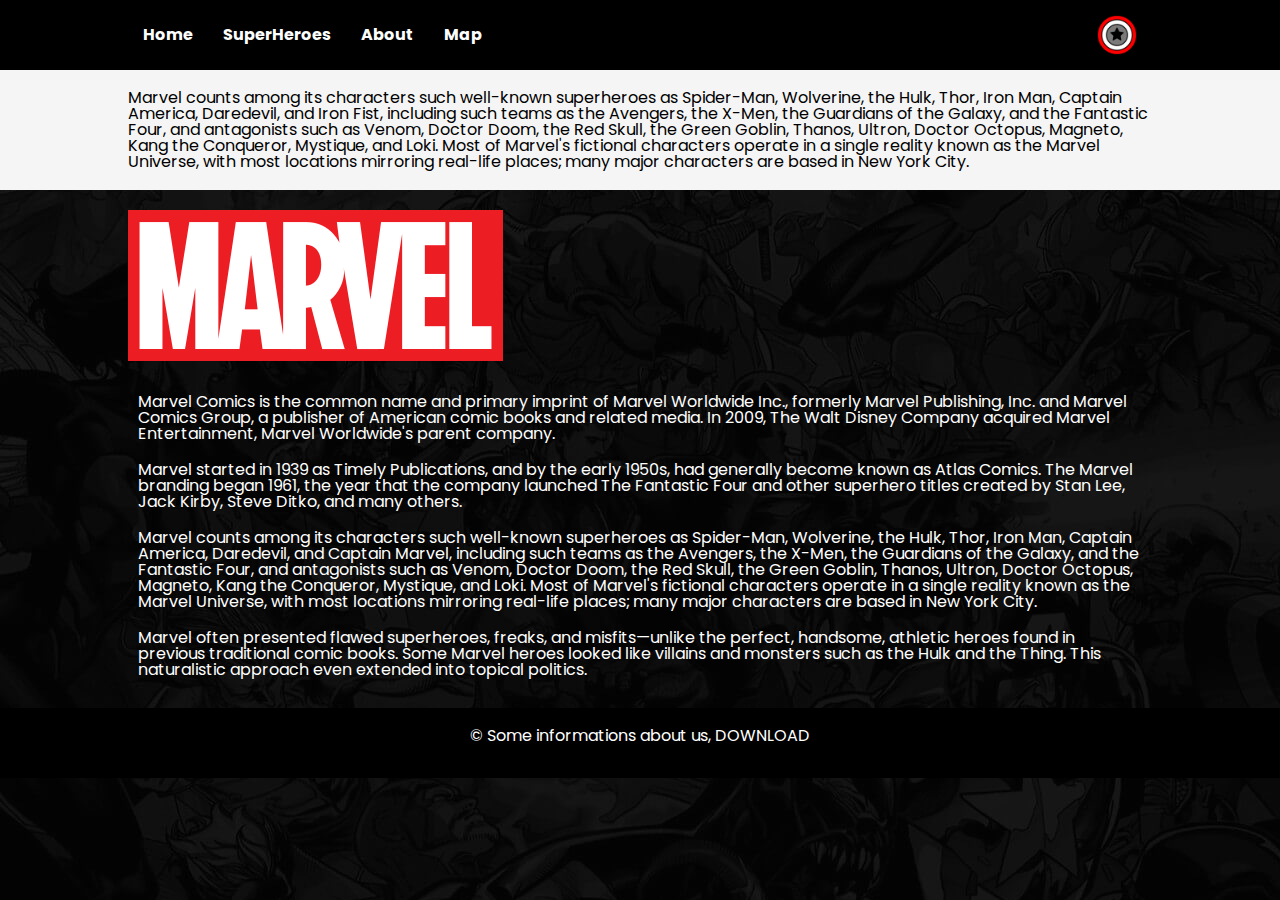
<file: index.html>
<!DOCTYPE html>
<html lang="en">
  <head>
    <meta charset="utf-8">
    <title>Marvel Heroes</title>
    <link rel="shortcut icon" type="image/x-icon" href="source/images/favicon.png">
    <meta name="viewport" content="width=device-width, initial-scale=1">
    <link href="https://fonts.googleapis.com/css?family=Poppins:400,700" rel="stylesheet">
    <link rel="stylesheet" href="source/css/menu.css" type="text/css">
    <link rel="stylesheet" href="source/css/main.css" type="text/css">
  </head>
  <body>
    <header>
      <nav id="nav_wrap">
        <ul>
          <li class="home"><a href="#">Home</a></li>
          <li>
            <a href="#">SuperHeroes</a>
            <ul>
              <li><a href="source/html/spiderman.html">Spiderman</a></li>
              <li><a href="source/html/hulk.html">Hulk</a></li>
              <li><a href="source/html/captain_america.html">Captain America</a></li>
              <li><a href="source/html/black_cat.html">Black cat</a></li>
              <li><a href="source/html/wolverine.html">Wolverine</a></li>
              <li><a href="source/html/daredevil.html">Daredevil</a></li>
              <li><a href="source/html/ironman.html">Ironman</a></li>
            </ul>
          </li>
          <li><a href="source/html/about.html">About</a></li>
          <li><a href="source/html/site_map.html">Map</a></li>
        </ul>
        <a href="#" class="logo"><img src="source/images/logo.png" width="40" alt="Logo"></a>
      </nav>
    </header>
    <section>
      <p>
        Marvel counts among its characters such well-known superheroes as Spider-Man,
         Wolverine, the Hulk, Thor, Iron Man, Captain America, Daredevil, and Iron Fist,
          including such teams as the Avengers, the X-Men, the Guardians of the Galaxy,
           and the Fantastic Four, and antagonists such as Venom, Doctor Doom, the Red Skull,
           the Green Goblin, Thanos, Ultron, Doctor Octopus, Magneto, Kang the Conqueror, Mystique,
            and Loki. Most of Marvel's fictional characters operate in a single reality known as
             the Marvel Universe, with most locations mirroring real-life places; many major
              characters are based in New York City.
      </p>
    </section>
    <main id="frontmain">
      <img src="source/images/marvelogo.png" alt="Marvel logo" id="frontimage">
      <p>Marvel Comics is the common name and primary imprint of Marvel Worldwide
        Inc., formerly Marvel Publishing, Inc. and Marvel Comics Group, a publisher
        of American comic books and related media. In 2009, The Walt Disney
        Company acquired Marvel Entertainment, Marvel Worldwide's parent company.</p>
        <p>
        Marvel started in 1939 as Timely Publications, and by the early 1950s,
        had generally become known as Atlas Comics. The Marvel branding began 1961,
        the year that the company launched The Fantastic Four and other superhero titles created
        by Stan Lee, Jack Kirby, Steve Ditko, and many others.</p>

        <p>Marvel counts among its characters such well-known superheroes
          as Spider-Man, Wolverine, the Hulk, Thor, Iron Man, Captain America,
          Daredevil, and Captain Marvel, including such teams as the Avengers,
          the X-Men, the Guardians of the Galaxy, and the Fantastic Four, and
          antagonists such as Venom, Doctor Doom, the Red Skull, the Green Goblin,
           Thanos, Ultron, Doctor Octopus, Magneto, Kang the Conqueror, Mystique,
           and Loki. Most of Marvel's fictional characters operate in a single
           reality known as the Marvel Universe, with most locations mirroring
            real-life places; many major characters are based in New York City.</p>
        <p>
          Marvel often presented flawed superheroes, freaks, and misfits—unlike the
          perfect, handsome, athletic heroes found in previous traditional comic books.
           Some Marvel heroes looked like villains and monsters such as the Hulk and
           the Thing. This naturalistic approach even extended into topical politics.
        </p>

    </main>

    <footer>
      <p> &copy; Some informations about us, <a href="source/html/marvel_source.zip" download="marvel_source">DOWNLOAD</a></p>
    </footer>

  </body>
</html>
</file>
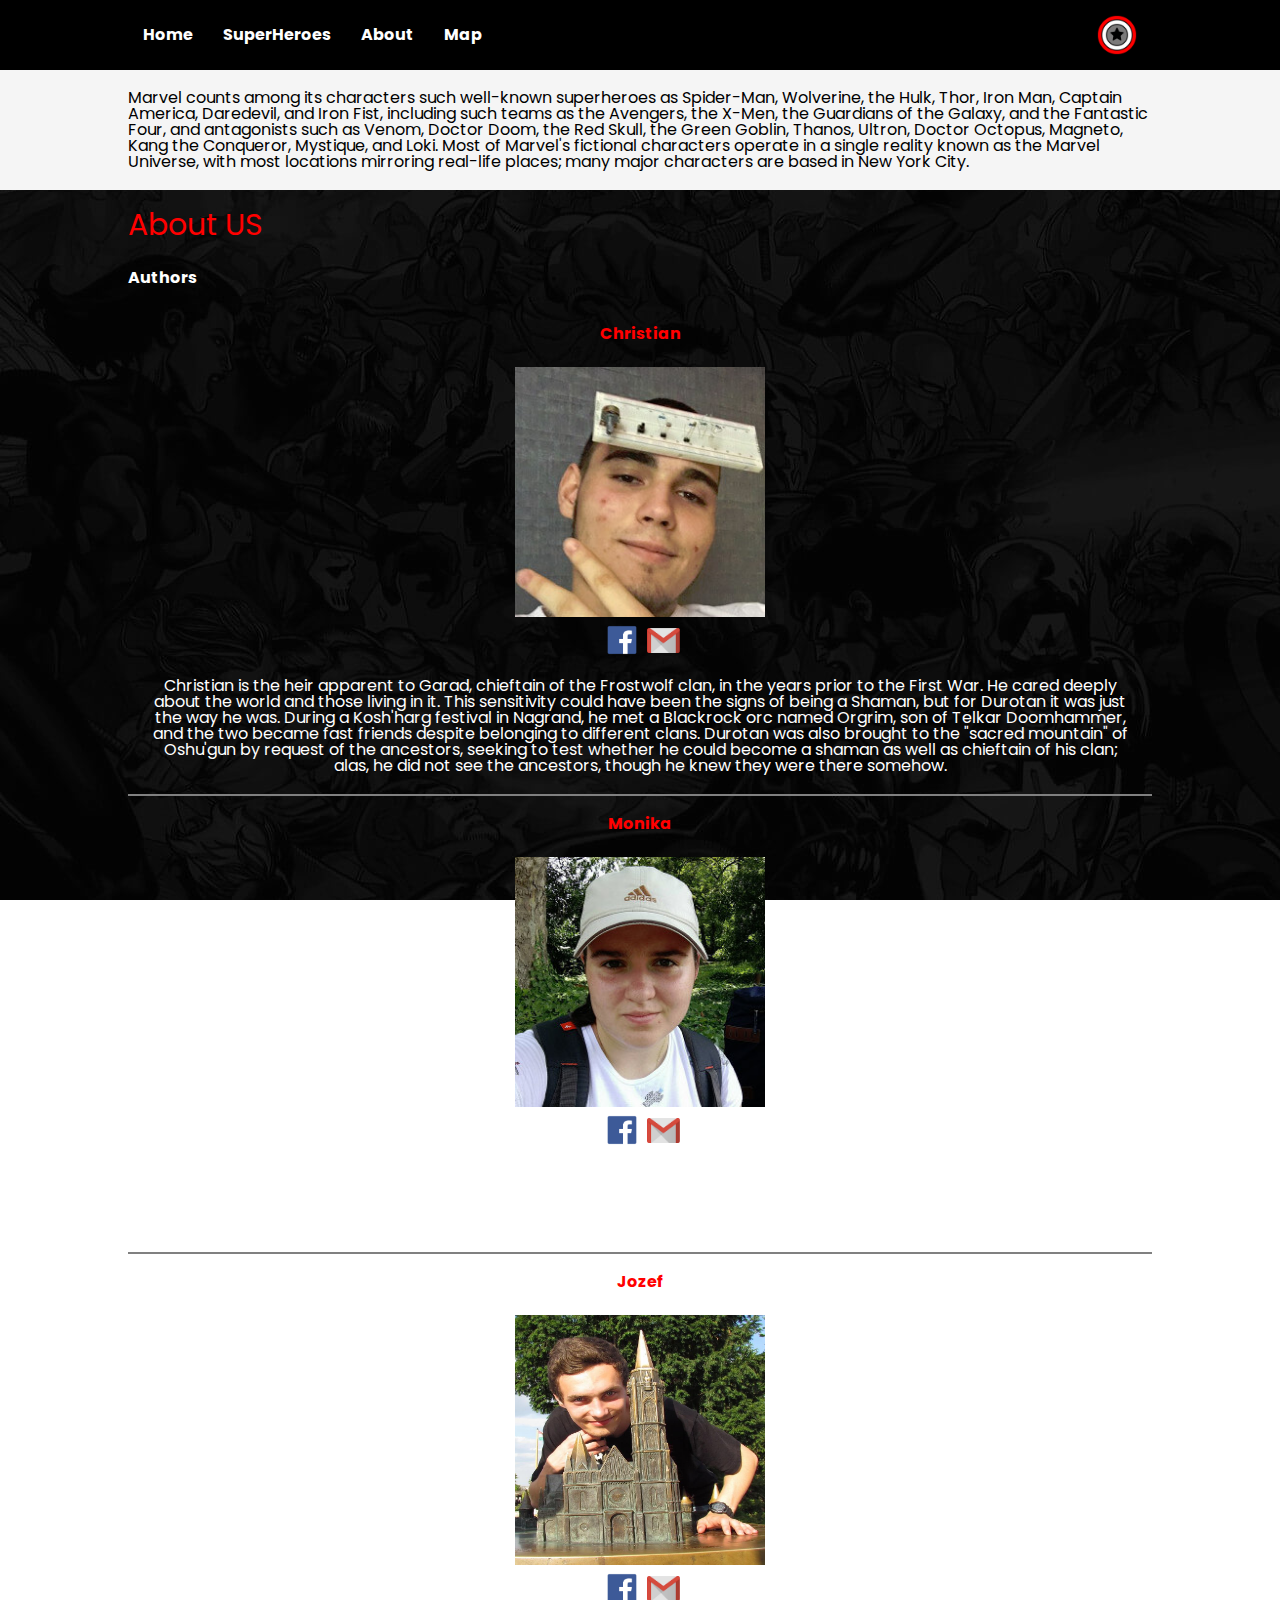
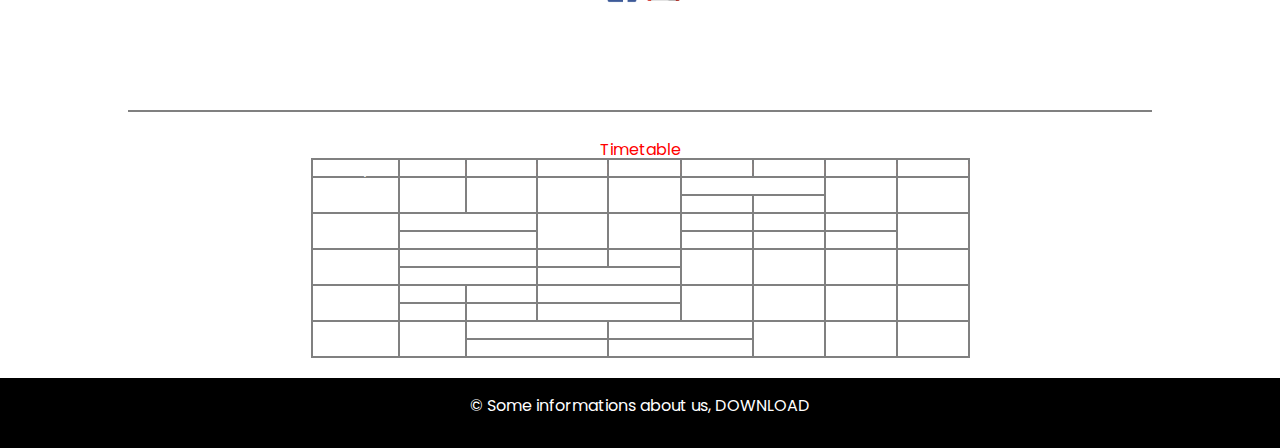
<file: source/html/about.html>
<!DOCTYPE html>
<html lang="en">
  <head>
    <meta charset="utf-8">
    <title>Marvel About</title>
    <link rel="shortcut icon" type="image/x-icon" href="../images/favicon.png">
    <meta name="viewport" content="width=device-width, initial-scale=1">
    <link href="https://fonts.googleapis.com/css?family=Poppins:400,700" rel="stylesheet">
    <link rel="stylesheet" href="../css/menu.css" type="text/css">
    <link rel="stylesheet" href="../css/main.css" type="text/css">
  </head>
  <body>
    <header>
      <nav id="nav_wrap">
        <ul>
          <li class="home"><a href="../../index.html">Home</a></li>
          <li>
            <a href="#">SuperHeroes</a>
            <ul>
              <li><a href="spiderman.html">Spiderman</a></li>
              <li><a href="hulk.html">Hulk</a></li>
              <li><a href="captain_america.html">Captain America</a></li>
              <li><a href="black_cat.html">Black cat</a></li>
              <li><a href="wolverine.html">Wolverine</a></li>
              <li><a href="daredevil.html">Daredevil</a></li>
              <li><a href="ironman.html">Ironman</a></li>
            </ul>
          </li>
          <li><a href="#">About</a></li>
          <li><a href="site_map.html">Map</a></li>
        </ul>
        <a href="../../index.html" class="logo"><img src="../images/logo.png" width="40" alt="Logo"></a>
      </nav>
    </header>
    <section>
      <p>
        Marvel counts among its characters such well-known superheroes as Spider-Man, Wolverine, the Hulk, Thor, Iron Man, Captain America, Daredevil, and Iron Fist, including such teams as the Avengers, the X-Men, the Guardians of the Galaxy, and the Fantastic Four, and antagonists such as Venom, Doctor Doom, the Red Skull, the Green Goblin, Thanos, Ultron, Doctor Octopus, Magneto, Kang the Conqueror, Mystique, and Loki. Most of Marvel's fictional characters operate in a single reality known as the Marvel Universe, with most locations mirroring real-life places; many major characters are based in New York City.
      </p>
  </section>
    <main>

      <h1>About US</h1>
      <h2>Authors</h2>
          <div class="author">
              <h2>Christian</h2>
              <img src="../images/authors/christian.jpg" alt="Christian" class="photo" width="250">
              <div class="contact">
                <a href="https://www.facebook.com/pipiknatretiu" target="_blank">
                    <img src="../images/facebook.png" alt="Facebook" title="Christian's Facebook" class="facebook">
                </a>
                <a href="mailto:kristian.varga-danko@student.spseke.sk" target="_blank">
                    <img src="../images/gmail.png" alt="Gmail"  title="send email to Christian" class="gmail">
                </a>
              </div>
              <p>
                Christian is the heir apparent to Garad, chieftain of the Frostwolf clan, in the years prior to the First
                War. He cared deeply about the world and those living in it. This sensitivity could have been the signs of
                being a Shaman, but for Durotan it was just the way he was. During a Kosh'harg festival in Nagrand, he met a
                Blackrock orc named Orgrim, son of Telkar Doomhammer, and the two became fast friends despite belonging to
                different clans. Durotan was also brought to the "sacred mountain" of Oshu'gun by request of the ancestors,
                seeking to test whether he could become a shaman as well as chieftain of his clan; alas, he did not see the
                ancestors, though he knew they were there somehow.
              </p>
          </div>
          <div class="author">
              <h2>Monika</h2>
              <img src="../images/authors/monika.jpg" alt="Monika" class="photo" width="250">
              <div class="contact">
                <a href="https://www.facebook.com/monika.fedorova.58" target="_blank">
                    <img src="../images/facebook.png" alt="Facebook" class="facebook" title="Monika's facebook">
                </a>
                <a href="mailto:monika.fedorova@student.spseke.sk" target="_blank">
                    <img src="../images/gmail.png" alt="Gmail" class="gmail" title="send email to Monika">
                </a>
              </div>
              <p>
                  Monika is a half-orc half-draene quest giver for the Horde in the Twilight Highlands. Like most others, she
                  believed she was half-human until the truth was revealed to her. She is an assassin and a spymistress.She
                  was an emissary of the Horde during the first invasion of Azeroth, and was the reluctant murderer of King
                  Llane Wrynn. Later, she joined her son and the other members of the New Council of Tirisfal in their battle
                  against the Twilight's Hammer clan.
              </p>
          </div>
          <div class="author">
              <h2>Jozef</h2>
              <img src="../images/authors/jozef.jpg" alt="Jozef" class="photo" width="250" height="250">
              <div class="contact">
                <a href="https://www.facebook.com/jozef.j.murcko" target="_blank">
                    <img src="../images/facebook.png" alt="Facebook" class="facebook" title="Jozef's facebook">
                </a>
                <a href="mailto:jozef.murcko@student.spseke.sk" target="_blank">
                    <img src="../images/gmail.png" alt="Gmail" class="gmail" title="send email to Jozef">
                </a>
                <p>
                    Jozef of the Stormreaver Clan was a former orcish shaman of the Shadowmoon Clan from Draenor, who became the
                    first orcish warlock as well as the founder of the Orcish Horde. Abandoning the ways of shamanism and
                    betraying both his people and his mentor to the demon-lord Kil'jaeden for personal gain and power, Gul'dan
                    was directly responsible for the orcs' fall to demonic enslavement as well as for the Horde's invasion of
                    Azeroth.
                </p>
              </div>
          </div>
          <div class="timetable">
            <table>
            <caption>Timetable</caption>
              <thead>
                <tr>
                  <th>Day</th>
                  <th>1. hodina</th>
                  <th>2. hodina</th>
                  <th>3. hodina</th>
                  <th>4. hodina</th>
                  <th>5. hodina</th>
                  <th>6. hodina</th>
                  <th>7. hodina</th>
                  <th>8. hodina</th>
                </tr>

                <tbody>
                  <tr>
                    <th rowspan="2">PONDELOK</th>
                    <th rowspan="2">ZAN</th>
                    <th rowspan="2">OBN</th>
                    <th rowspan="2">FYZ</th>
                    <th rowspan="2">MAT</th>
                    <th colspan="2">MVT</th>
                    <th rowspan="2">ETS</th>
                    <th rowspan="2"></th>
                  </tr>
                  <tr>
                    <th>TAJ</th>
                    <th>MAT</th>
                  </tr>

                  <tr>
                    <th rowspan="2">UTOROK</th>
                    <th colspan="2">LIN</th>

                    <th rowspan="2">SJL</th>
                    <th rowspan="2">SJL</th>
                    <th>ANJ</th>
                    <th>NEJ</th>
                    <th>MAT</th>
                    <th rowspan="2"></th>
                  </tr>
                  <tr>
                    <th colspan="2">TIU</th>
                    <th>NEJ</th>
                    <th>ANJ</th>
                    <th>ANJ</th>
                  </tr>

                  <tr>
                    <th rowspan="2">STREDA</th>
                    <th colspan="2">PCI</th>
                    <th>ANJ</th>
                    <th>ANJ</th>
                    <th rowspan="2">TSV</th>
                    <th rowspan="2">ZAN</th>
                    <th rowspan="2">MAT</th>
                    <th rowspan="2">TH</th>
                  </tr>
                  <tr>
                    <th colspan="2">VYT</th>
                    <th colspan="2">TEM</th>
                  </tr>

                  <tr>
                    <th rowspan="2">ŠTVRTOK</th>
                    <th>NEJ</th>
                    <th>TAJ</th>
                    <th colspan="2">TIU</th>
                    <th rowspan="2">SJL</th>
                    <th rowspan="2">TSV</th>
                    <th rowspan="2">ETS</th>
                    <th rowspan="2"></th>
                  </tr>
                  <tr>
                    <th>NEJ</th>
                    <th>ANJ</th>
                    <th colspan="2">MVT</th>
                  </tr>

                  <tr>
                    <th rowspan="2">PIATOK</th>
                    <th rowspan="2">FYZ</th>
                    <th colspan="2">TEM</th>
                    <th colspan="2">WSE</th>
                    <th rowspan="2"></th>
                    <th rowspan="2"></th>
                    <th rowspan="2"></th>

                  </tr>
                  <tr>
                    <th colspan="2">LIN</th>
                    <th colspan="2">VYT</th>
                  </tr>
                </tbody>
              </thead>
            </table>
          </div>
    </main>

    <footer>
      <p> &copy; Some informations about us, <a href="marvel_source.zip" download="marvel_source">DOWNLOAD</a></p>
    </footer>

  </body>
</html>
</file>
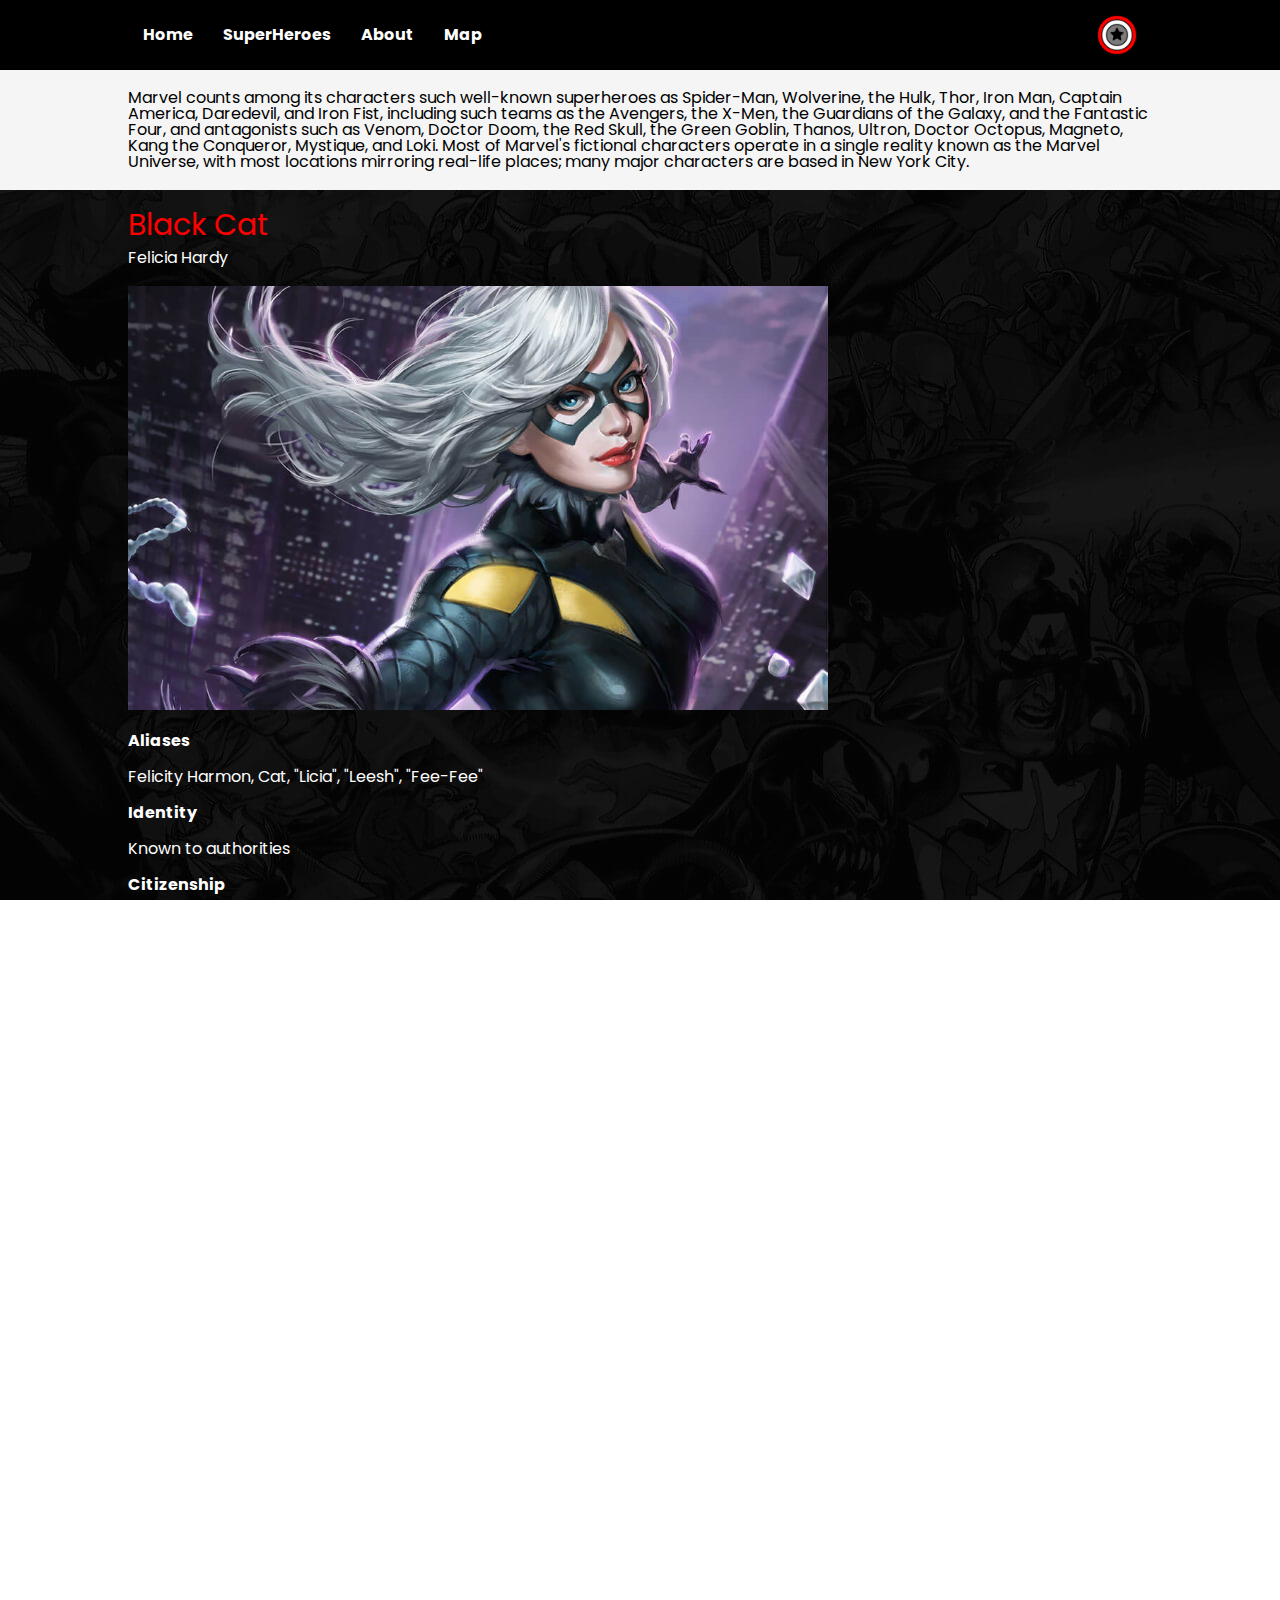
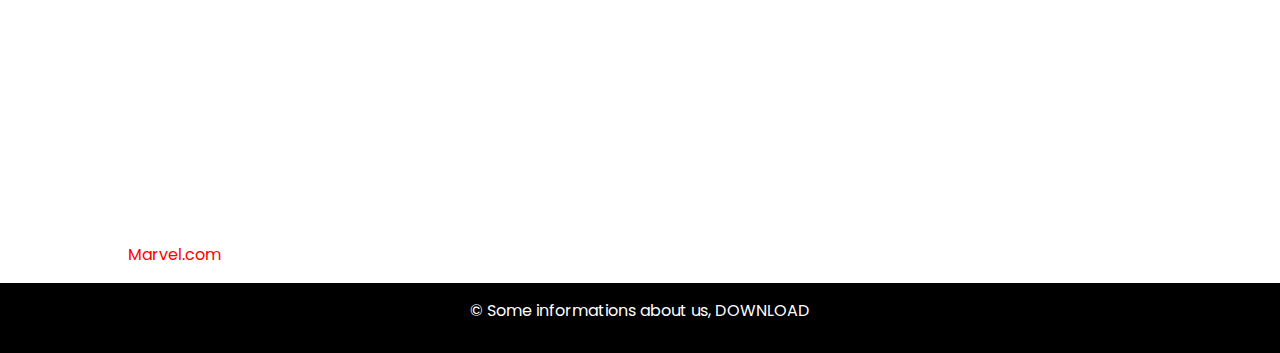
<file: source/html/black_cat.html>
<!DOCTYPE html>
<html lang="en">
  <head>
    <meta charset="utf-8">
    <title>Marvel Black Cat</title>
    <link rel="shortcut icon" type="image/x-icon" href="../images/favicon.png">
    <meta name="viewport" content="width=device-width, initial-scale=1">
    <link href="https://fonts.googleapis.com/css?family=Poppins:400,700" rel="stylesheet">
    <link rel="stylesheet" href="../css/menu.css" type="text/css">
    <link rel="stylesheet" href="../css/main.css" type="text/css">
  </head>
  <body>
    <header>
      <nav id="nav_wrap">
        <ul>
          <li class="home"><a href="../../index.html">Home</a></li>
          <li>
            <a href="#">SuperHeroes</a>
            <ul>
              <li><a href="spiderman.html">Spiderman</a></li>
              <li><a href="hulk.html">Hulk</a></li>
              <li><a href="captain_america.html">Captain America</a></li>
              <li><a href="#">Black cat</a></li>
              <li><a href="wolverine.html">Wolverine</a></li>
              <li><a href="daredevil.html">Daredevil</a></li>
              <li><a href="ironman.html">Ironman</a></li>
            </ul>
          </li>
          <li><a href="about.html">About</a></li>
          <li><a href="site_map.html">Map</a></li>
        </ul>
        <a href="../../index.html" class="logo"><img src="../images/logo.png" width="40" alt="Logo"></a>
      </nav>
    </header>
    <section>
      <p>
        Marvel counts among its characters such well-known superheroes as Spider-Man, Wolverine, the Hulk, Thor, Iron Man, Captain America, Daredevil, and Iron Fist, including such teams as the Avengers, the X-Men, the Guardians of the Galaxy, and the Fantastic Four, and antagonists such as Venom, Doctor Doom, the Red Skull, the Green Goblin, Thanos, Ultron, Doctor Octopus, Magneto, Kang the Conqueror, Mystique, and Loki. Most of Marvel's fictional characters operate in a single reality known as the Marvel Universe, with most locations mirroring real-life places; many major characters are based in New York City.
      </p>
  </section>
  <main>
    <h1>Black Cat</h1>
    <h3>Felicia Hardy</h3>
    <img src="../images/blackcat.jpg" alt="Black Cat" width="700">
    <h2>Aliases</h2>
    <p>
      Felicity Harmon, Cat, "Licia", "Leesh", "Fee-Fee"
    </p>

    <h2>Identity</h2>
    <p>
      Known to authorities
    </p>

    <h2>Citizenship</h2>
    <p>
      U.S.A. with a criminal record (pardoned)
    </p>

    <h2>Place of Birth</h2>
    <p>
      Flushing, New York
    </p>

    <h2>Occupation</h2>
    <p>
      Private investigator, adventurer; former professional thief
    </p>

    <h2>Known Relatives</h2>
    <p>
     Walter Hardy (The Cat, father, deceased), Lydia Hardy (mother)
    </p>

    <h2>Group Affiliation</h2>
    <p>
      Formerly Owner of Cat's Eye Investigations, Heroes for Hire, former partner of Spider-Man
    </p>

    <h2>Education</h2>
    <p>
      College graduate (arts major)
    </p>

    <h2>Powers</h2>
    <p>
      Though it has been suggested that she had a latent mutant ability to affect probability fields around her ("jinxing"), the Black Cat's original "bad luck" powers were nothing more than meticulously planned stunts, executed with the aid of her exceptional gymnastics and unarmed combat skills. Later seeking power to enable her to be a true partner to her lover, Spider-Man, she made a secret deal with the Kingpin, whose scientists imbued her with a genuine "bad luck" power. This power enabled her subliminally and psionically to affect probability fields, causing improbable, but not impossible, "unlucky" events to occur to enemies within her line of sight.
      After Dr. Strange removed the jinx Spider-Man contracted, the Cat's powers mutated, leaving her absent the bad luck ability, but with infrared vision, superhumanbalance and agility, and long extensible claws.
      After exposure to the Chameleon's device from the Tinkerer, used to remove Spider-Man's powers, Felicia lost all her superhuman abilities as well. She has since relied upon the Tinkerer's high-tech inventions to support her feline antics. Black Cat's costume also contains micro-servos, which enhances her strength such that she is able to lift 800 lbs optimally. The Tinkerer has also provided her with metal mesh wired gloves with sensors to trigger extension of claws, agility-boosting implants and interaural balance compensators.

    </p>

    <h2>Abilities</h2>
    <p>
      An experienced gymnast and acrobat, can swing from rooftop to rooftop with help from a grappling hook, also an experienced hand-to-hand combatant
    </p>

    <h2>Weapons</h2>
    <p>
      The Black Cat has retractable claws hidden in her gloves.
    </p>
    <h2>Paraphernalia</h2>
    <p>
      The Black Cat carries a small grappling hook device, with a built-in release mechanism, enabling her to swing among buildings in a manner similar to Spider-Man and Daredevil, though with marginally less speed than either. She wears earrings of a unique design that aids her balance and allows her to always land on her feet. She wears contact lenses that enable her to see in the UV and IR range, providing excellent night vision.
    </p>
    <h4>source</h4>
    <a href="http://marvel.com/universe/Black_Cat_(Felicia_Hardy)#axzz569OPYct2r" target="_blank">Marvel.com</a>
  </main>

    <footer>
      <p> &copy; Some informations about us, <a href="marvel_source.zip" download="marvel_source">DOWNLOAD</a></p>
    </footer>

  </body>
</html>
</file>
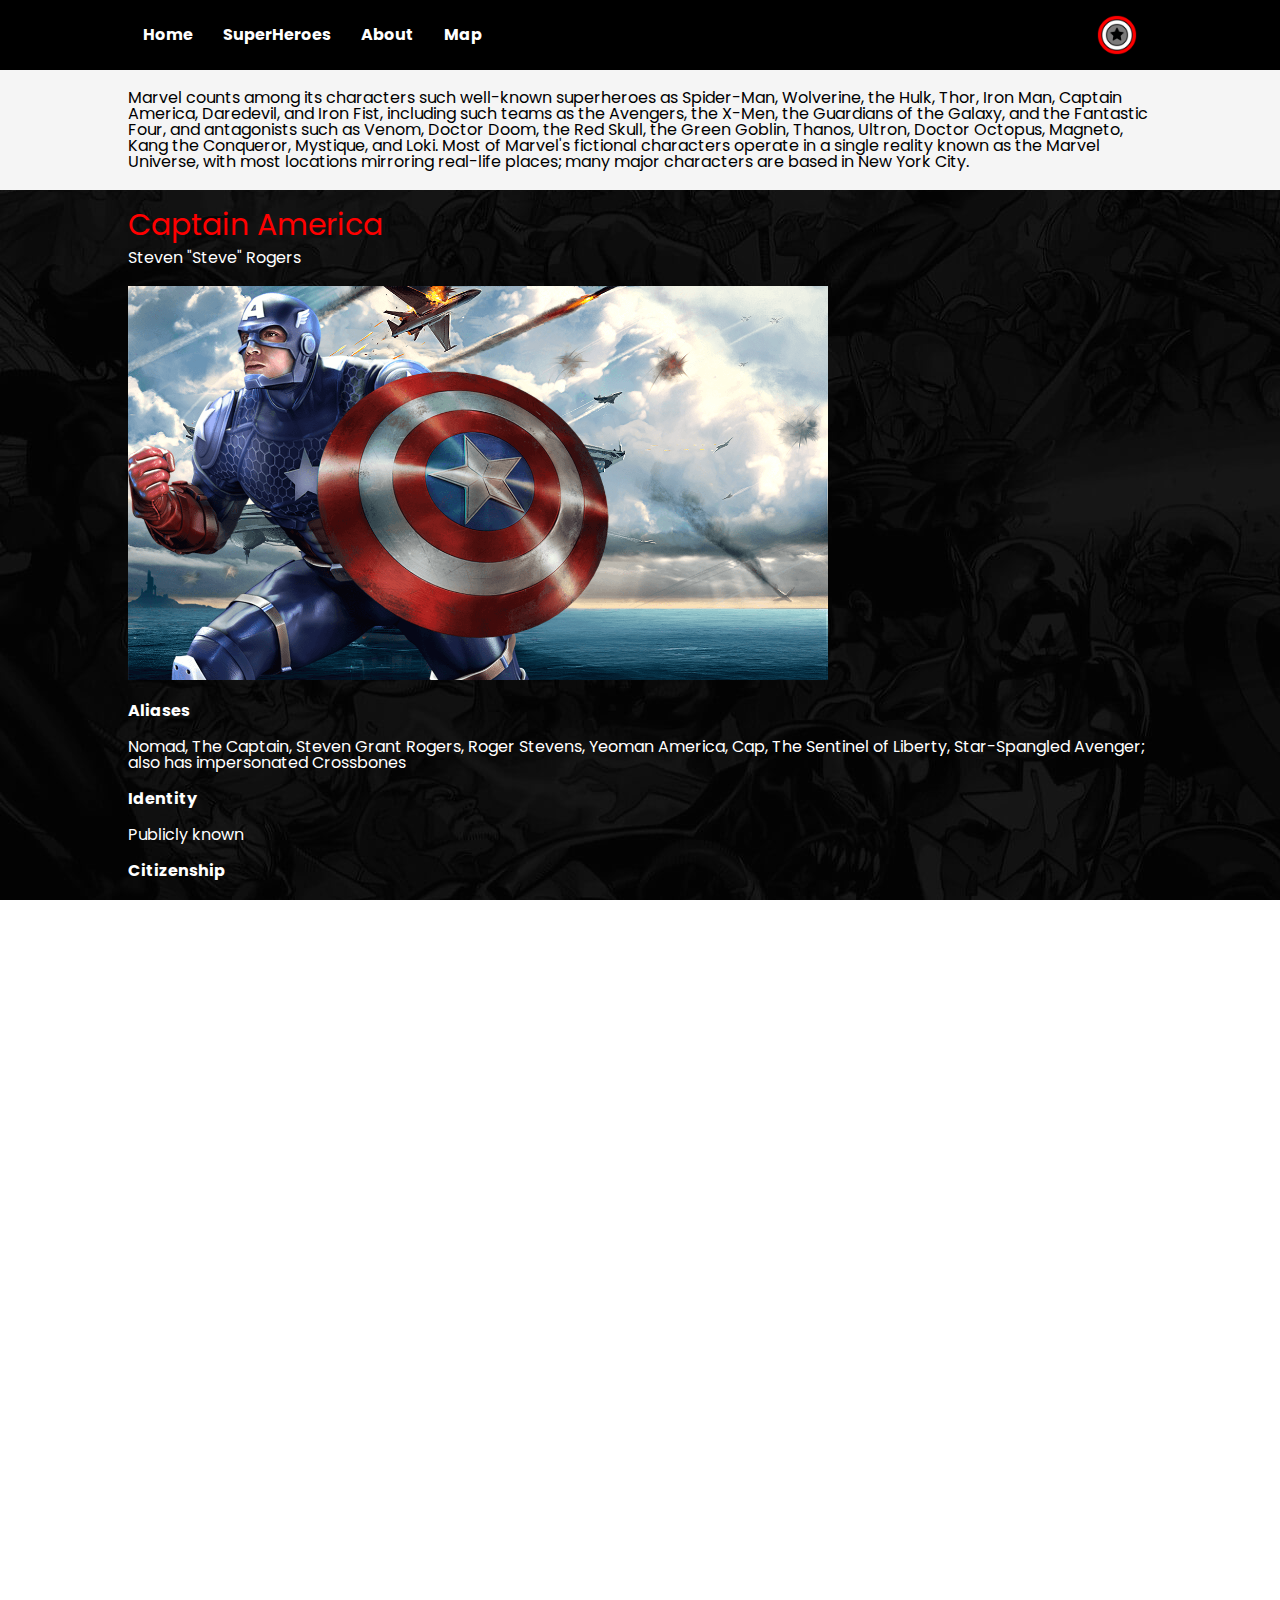
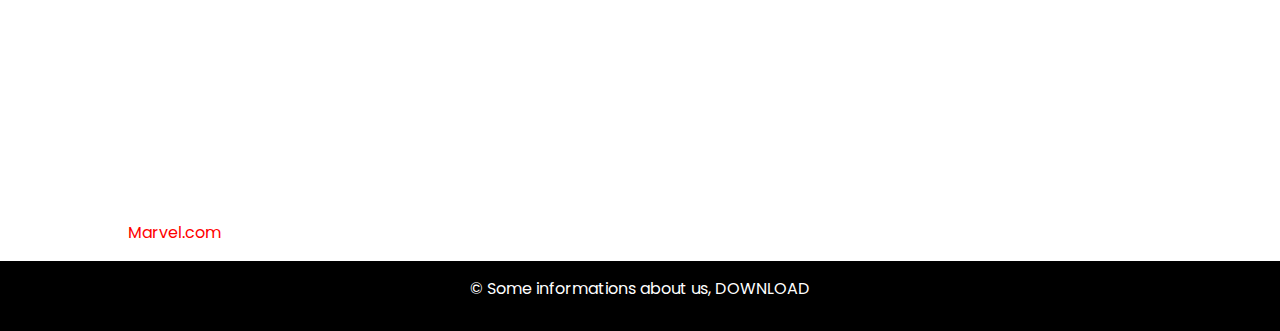
<file: source/html/captain_america.html>
<!DOCTYPE html>
<html lang="en">
  <head>
    <meta charset="utf-8">
    <title>Marvel Captain America</title>
    <link rel="shortcut icon" type="image/x-icon" href="../images/favicon.png">
    <meta name="viewport" content="width=device-width, initial-scale=1">
    <link href="https://fonts.googleapis.com/css?family=Poppins:400,700" rel="stylesheet">
    <link rel="stylesheet" href="../css/menu.css" type="text/css">
    <link rel="stylesheet" href="../css/main.css" type="text/css">
  </head>
  <body>
    <header>
      <nav id="nav_wrap">
        <ul>
          <li class="home"><a href="../../index.html">Home</a></li>
          <li>
            <a href="#">SuperHeroes</a>
            <ul>
              <li><a href="spiderman.html">Spiderman</a></li>
              <li><a href="hulk.html">Hulk</a></li>
              <li><a href="#">Captain America</a></li>
              <li><a href="black_cat.html">Black cat</a></li>
              <li><a href="wolverine.html">Wolverine</a></li>
              <li><a href="daredevil.html">Daredevil</a></li>
              <li><a href="ironman.html">Ironman</a></li>

            </ul>
          </li>
          <li><a href="about.html">About</a></li>
          <li><a href="site_map.html">Map</a></li>
        </ul>
        <a href="../../index.html" class="logo"><img src="../images/logo.png" width="40" alt="Logo"></a>
      </nav>
    </header>
    <section>
      <p>
        Marvel counts among its characters such well-known superheroes as Spider-Man, Wolverine, the Hulk, Thor, Iron Man, Captain America, Daredevil, and Iron Fist, including such teams as the Avengers, the X-Men, the Guardians of the Galaxy, and the Fantastic Four, and antagonists such as Venom, Doctor Doom, the Red Skull, the Green Goblin, Thanos, Ultron, Doctor Octopus, Magneto, Kang the Conqueror, Mystique, and Loki. Most of Marvel's fictional characters operate in a single reality known as the Marvel Universe, with most locations mirroring real-life places; many major characters are based in New York City.
      </p>
  </section>
  <main>
    <h1>Captain America</h1>
    <h3>Steven "Steve" Rogers</h3>
    <img src="../images/captainamerica.jpg" alt="Captain America" width="700">
    <h2>Aliases</h2>
    <p>
      Nomad, The Captain, Steven Grant Rogers, Roger Stevens, Yeoman America, Cap, The Sentinel of Liberty, Star-Spangled Avenger; also has impersonated Crossbones
    </p>

    <h2>Identity</h2>
    <p>
      Publicly known
    </p>

    <h2>Citizenship</h2>
    <p>
      U.S.A
    </p>

    <h2>Place of Birth</h2>
    <p>
      New York, New York
    </p>

    <h2>Occupation</h2>
    <p>
      Adventurer, formerly WPA artist, soldier, police officer, teacher, freelance illustrator, special S.H.I.E.L.D. operative
    </p>

    <h2>Known Relatives</h2>
    <p>
      Joseph and Sarah Rogers (parents, deceased), unidentified grandfather (presumed deceased), Steven Rogers (Captain America, 18th century ancestor, presumed deceased)
    </p>

    <h2>Group Affiliation</h2>
    <p>
      Secret Avengers; formerly the Avengers, Invaders, Captain's Unnamed Superhero Team, Redeemers; formerly partner of Bucky, Rick Jones, Falcon, Demolition Man and Nomad (Jack Monroe)
    </p>

    <h2>Education</h2>
    <p>
      High school graduate; one year of art school; military basic training; private tutoring in hand-to-hand combat, gymnastics, military strategy, piloting, demolition, and other disciplines
    </p>

    <h2>Powers</h2>
    <p>
      Captain America represented the pinnacle of human physical perfection. He experienced a time when he was augmented to superhuman levels, but generally performed just below superhuman levels for most of his career. Captain America had a very high intelligence as well as agility, strength, speed, endurance, and reaction time superior to any Olympic athlete who ever competed. The Super-Soldier formula that he had metabolized had enhanced all of his bodily functions to the peak of human efficiency. Most notably, his body eliminates the excessive build-up of fatigue-producing poisons in his muscles, granting him phenomenal endurance.
    </p>

    <h2>Abilities</h2>
    <p>
      Captain America had mastered the martial arts of American-style boxing and judo, and had combined these disciplines with his own unique hand-to-hand style of combat. He had also shown skill and knowledge of a number of other martial arts. He engaged in a daily regimen of rigorous exercise (including aerobics, weight lifting, gymnastics, and simulated combat) to keep himself in peak condition. Captain America was one of the finest human combatants Earth had ever known.
    </p>

    <h2>Weapons</h2>
    <p>
      Captain America's only weapon was his shield, a concave disk 2.5 feet in diameter, weighing 12 pounds. It is made of a unique Vibranium-metal alloy that has never been duplicated. The shield was cast by American metallurgist Dr. Myron MacLain, who was contracted by the U.S. government to create an impenetrable substance to use for tanks during World War II. MacLain was never able to duplicate the process due to his inability to identify a still unknown factor that played a role in it. The shield was awarded to Captain America by the government several months after the beginning of his career. The shield has great aerodynamic properties: it is able to slice through the air with minimal wind resistance and deflection of path. Its great overall resilience, combined with its natural concentric stiffness, enables it to rebound from objects with minimal loss of angular momentum. It is virtually indestructible: it is resistant to penetration, temperature extremes, and the entire electromagnetic spectrum of radiation. The only way it can be damaged in any way is by tampering with its molecular bonding.
    </p>

    <h4>source</h4>
    <a href="http://marvel.com/universe/Captain_America_(Steve_Rogers)#axzz5690AWayr" target="_blank">Marvel.com</a>
  </main>
    <footer>
      <p> &copy; Some informations about us, <a href="marvel_source.zip" download="marvel_source">DOWNLOAD</a></p>
    </footer>

  </body>
</html>
</file>
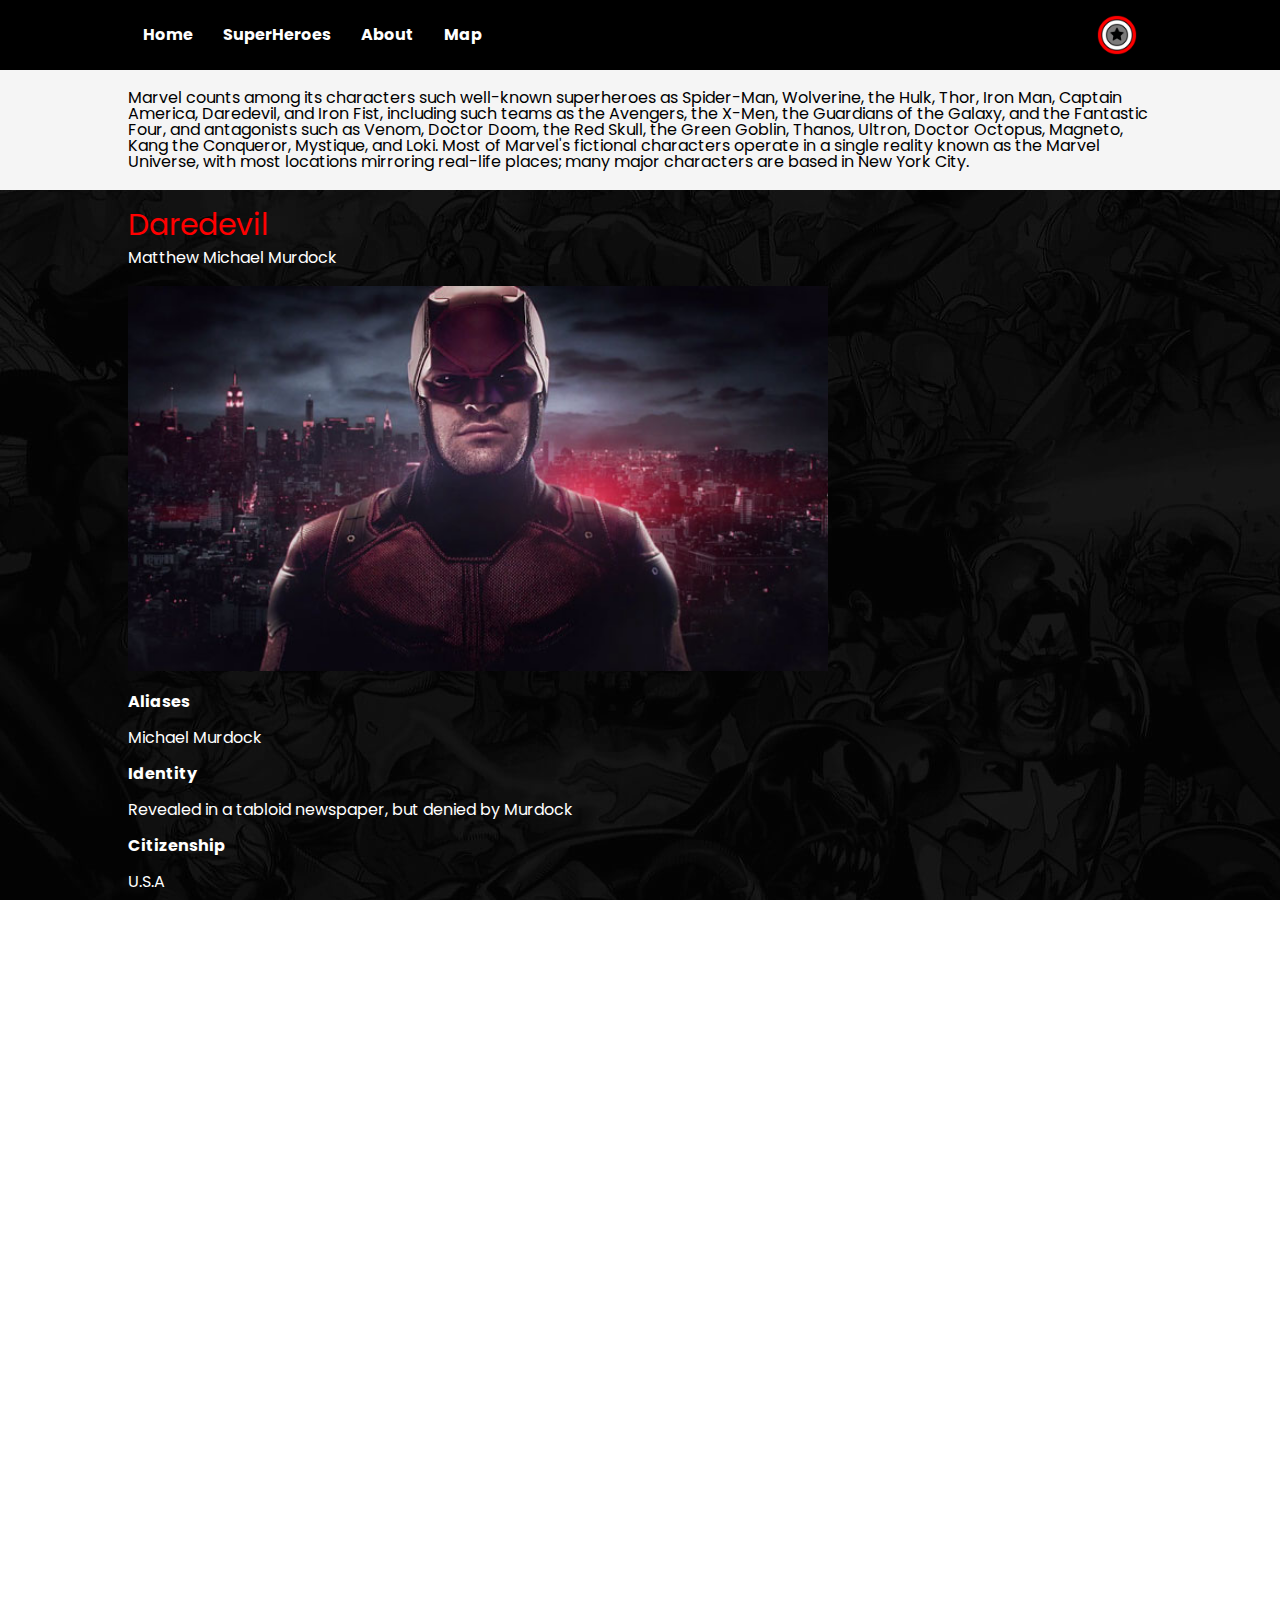
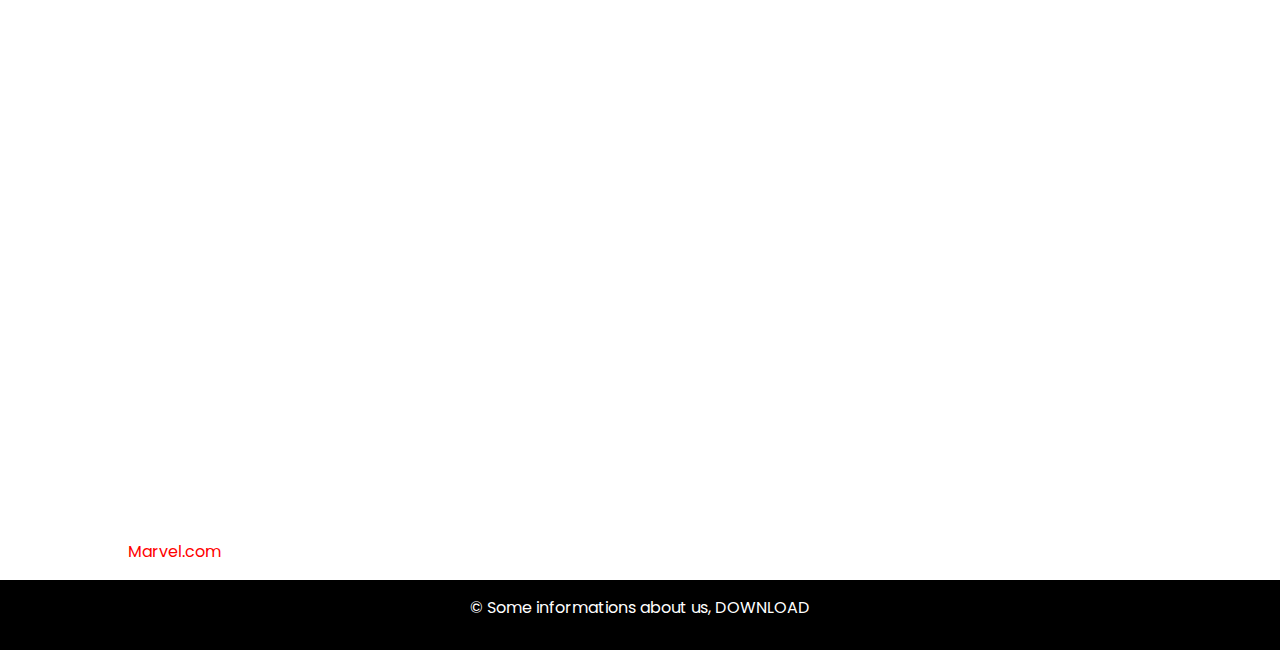
<file: source/html/daredevil.html>
<!DOCTYPE html>
<html lang="en">
  <head>
    <meta charset="utf-8">
    <title>Marvel Daredevil</title>
    <link rel="shortcut icon" type="image/x-icon" href="../images/favicon.png">
    <meta name="viewport" content="width=device-width, initial-scale=1">
    <link href="https://fonts.googleapis.com/css?family=Poppins:400,700" rel="stylesheet">
    <link rel="stylesheet" href="../css/menu.css" type="text/css">
    <link rel="stylesheet" href="../css/main.css" type="text/css">
  </head>
  <body>
    <header>
      <nav id="nav_wrap">
        <ul>
          <li class="home"><a href="../../index.html">Home</a></li>
          <li>
            <a href="#">SuperHeroes</a>
            <ul>
              <li><a href="spiderman.html">Spiderman</a></li>
              <li><a href="hulk.html">Hulk</a></li>
              <li><a href="captain_america.html">Captain America</a></li>
              <li><a href="black_cat.html">Black cat</a></li>
              <li><a href="wolverine.html">Wolverine</a></li>
              <li><a href="#">Daredevil</a></li>
              <li><a href="ironman.html">Ironman</a></li>
            </ul>
          </li>
          <li><a href="about.html">About</a></li>
          <li><a href="site_map.html">Map</a></li>
        </ul>
        <a href="../../index.html" class="logo"><img src="../images/logo.png" width="40" alt="Logo"></a>
      </nav>
    </header>
    <section>
      <p>
        Marvel counts among its characters such well-known superheroes as Spider-Man, Wolverine, the Hulk, Thor, Iron Man, Captain America, Daredevil, and Iron Fist, including such teams as the Avengers, the X-Men, the Guardians of the Galaxy, and the Fantastic Four, and antagonists such as Venom, Doctor Doom, the Red Skull, the Green Goblin, Thanos, Ultron, Doctor Octopus, Magneto, Kang the Conqueror, Mystique, and Loki. Most of Marvel's fictional characters operate in a single reality known as the Marvel Universe, with most locations mirroring real-life places; many major characters are based in New York City.
      </p>
  </section>
  <main>
    <h1>Daredevil</h1>
    <h3>Matthew Michael Murdock</h3>
    <img src="../images/daredevil_1.jpg" alt="Daredevil"  width="700">
    <h2>Aliases</h2>
    <p>
      Michael Murdock
    </p>

    <h2>Identity</h2>
    <p>
      Revealed in a tabloid newspaper, but denied by Murdock
    </p>

    <h2>Citizenship</h2>
    <p>
      U.S.A
    </p>

    <h2>Place of Birth</h2>
    <p>
      New York City
    </p>

    <h2>Occupation</h2>
    <p>
      Crimefighter, lawyer
    </p>

    <h2>Known Relatives</h2>
    <p>
      Jonathan "Battling Jack" Murdock (father, deceased), Grace Murdock (mother, deceased), Milla Donovan(estranged wife)
    </p>

    <h2>Group Affiliation</h2>
    <p>
      Formerly Defenders, "Marvel Knights"
    </p>

    <h2>Education</h2>
    <p>
      Daredevil possesses a high school diploma and a Juris Doctor (doctorate of law) from Columbia University. He also possesses the equivalent of a self-taught masters of applied sciences in mechanical engineering.
    </p>

    <h2>Powers</h2>
    <p>
      In compensation for his lost sight, Daredevil’s other four senses have been preternaturally enhanced.
      His sense of touch is sensitive enough to detect the faint impressions of ink on paper, allowing him to read by touch. He is also able to feel minute changes in temperature and pressure, enough to sense a human body at a distance of five feet, due to body heat and air disturbance. His sensitivity to heat allows him to sense the temperature of people and objects in order to determine whether a person is alive, how long they have been dead if they are not, and other changes in body temperature such as blushing or the heating up associated with various emotional states, as well as residual body heat on an object, or how recently a machine has been in use.
      Daredevil’s sense of smell is enhanced enough to distinguish individuals by their natural odors, and remember and identify them no matter how they attempt to mask their scent, as well as track that individual scent through a crowd of people at a distance of roughly 50 feet.
      His sense of taste is sharp enough to enable him to detect the number of grains of salt on a pretzel. His ability to remember tastes enables him to determine every ingredient of a food or drink he tastes, as long as there are at least 20 milligrams of that substance present.
      Daredevil’s enhanced sense of hearing enables him to detect an acoustic pressure change of 1 decibel at a pressure level of 7, whereas the average human can only detect a sound as low as 20 decibels. He can even hear people speaking through a standard soundproofed wall. Daredevil is also able to hear a heartbeat from 20 feet away, as well as identify people by their individual beat rhythm, or detect whether they are lying or not by the changes in their heartbeat, though a pace maker or self control will confuse his reading. Not only does Daredevil’s hearing allow him to be constantly aware of his own heartbeat, blood circulation, breathing, physical movements, etc, but he is also able to hear and sense the same attributes in other people. One of the primary ways he does this is by hearing the reverberations made by ambient sounds on objects and people, giving him a sonar-like sense of where things are, and how dense they are. And while he is able to block out a good amount of background noise, he can also be excessively disoriented by unexpected loud noises and can be confused when immersed in the wash of sound from a busy crowd.
      Along with the enhancement of Daredevil’s normal senses, he has gained another sense which he calls his Radar Sense. According to one theory, this sense reacts to an emission of electromagnetic energy a mutation in his brain has caused, reading the reverberations of this energy as a 360º, 3-D map of objects. This “sight” is not perfect, and can only give Daredevil an impression of the exact physical shape of objects, not a literal one. Closely overlapping objects can also confuse this sense.
      The mutations that have heightened Daredevil’s level of sensitivity have also increased his awareness of other forms of electromagnetic radiation. He is capable of detecting and identifying any electromagnetic radiation on the standard scale; from radio waves, (which he can only detect, not understand the message) all the way to gamma waves, and everything in between. He is also able to judge the strength of a given radiation and even differentiate between individual colors by the amount of radiation they give off. At very close range, Daredevil is able to detect the micro voltage of a human being’s brain.
    </p>

    <h2>Abilities</h2>
    <p>
      Daredevil possesses the strength, speed, agility, and endurance, not to mention acrobatic and gymnastic skills, of an Olympic-level athlete. Through a combination of the tutelage of Stick and self-training, Daredevil is a master of a unique martial art form, which is a hybridized form of American boxing and the Japanese arts of ninjutsu, judo and aiki-jujutsu. Martial arts training has given him an immense degree of concentration and personal control over his body and energy, or Ki. Daredevil is also an accomplished criminal trial lawyer.
    </p>

    <h2>Weapons</h2>
    <p>
      Daredevil carries a billy club, disguised as a cane in civilian garb. It is a versatile, multi-purpose weapon, stronger than any fist. It contains thirty feet of aircraft control cable, which is connected to a case-hardened steel grapnel. Internal mechanisms allow the cable to be neatly wound and unwound, while a powerful spring launches the grapnel. Daredevil usually carries two fighting batons.
    </p>
    <h2>Paraphernalia</h2>
    <p>
      None
    </p>
    <h4>source</h4>
    <a href="http://marvel.com/universe/Daredevil_(Matthew_Murdock)#axzz569OPYct2" target="_blank">Marvel.com</a>
  </main>

    <footer>
      <p> &copy; Some informations about us, <a href="marvel_source.zip" download="marvel_source">DOWNLOAD</a></p>
    </footer>

  </body>
</html>
</file>
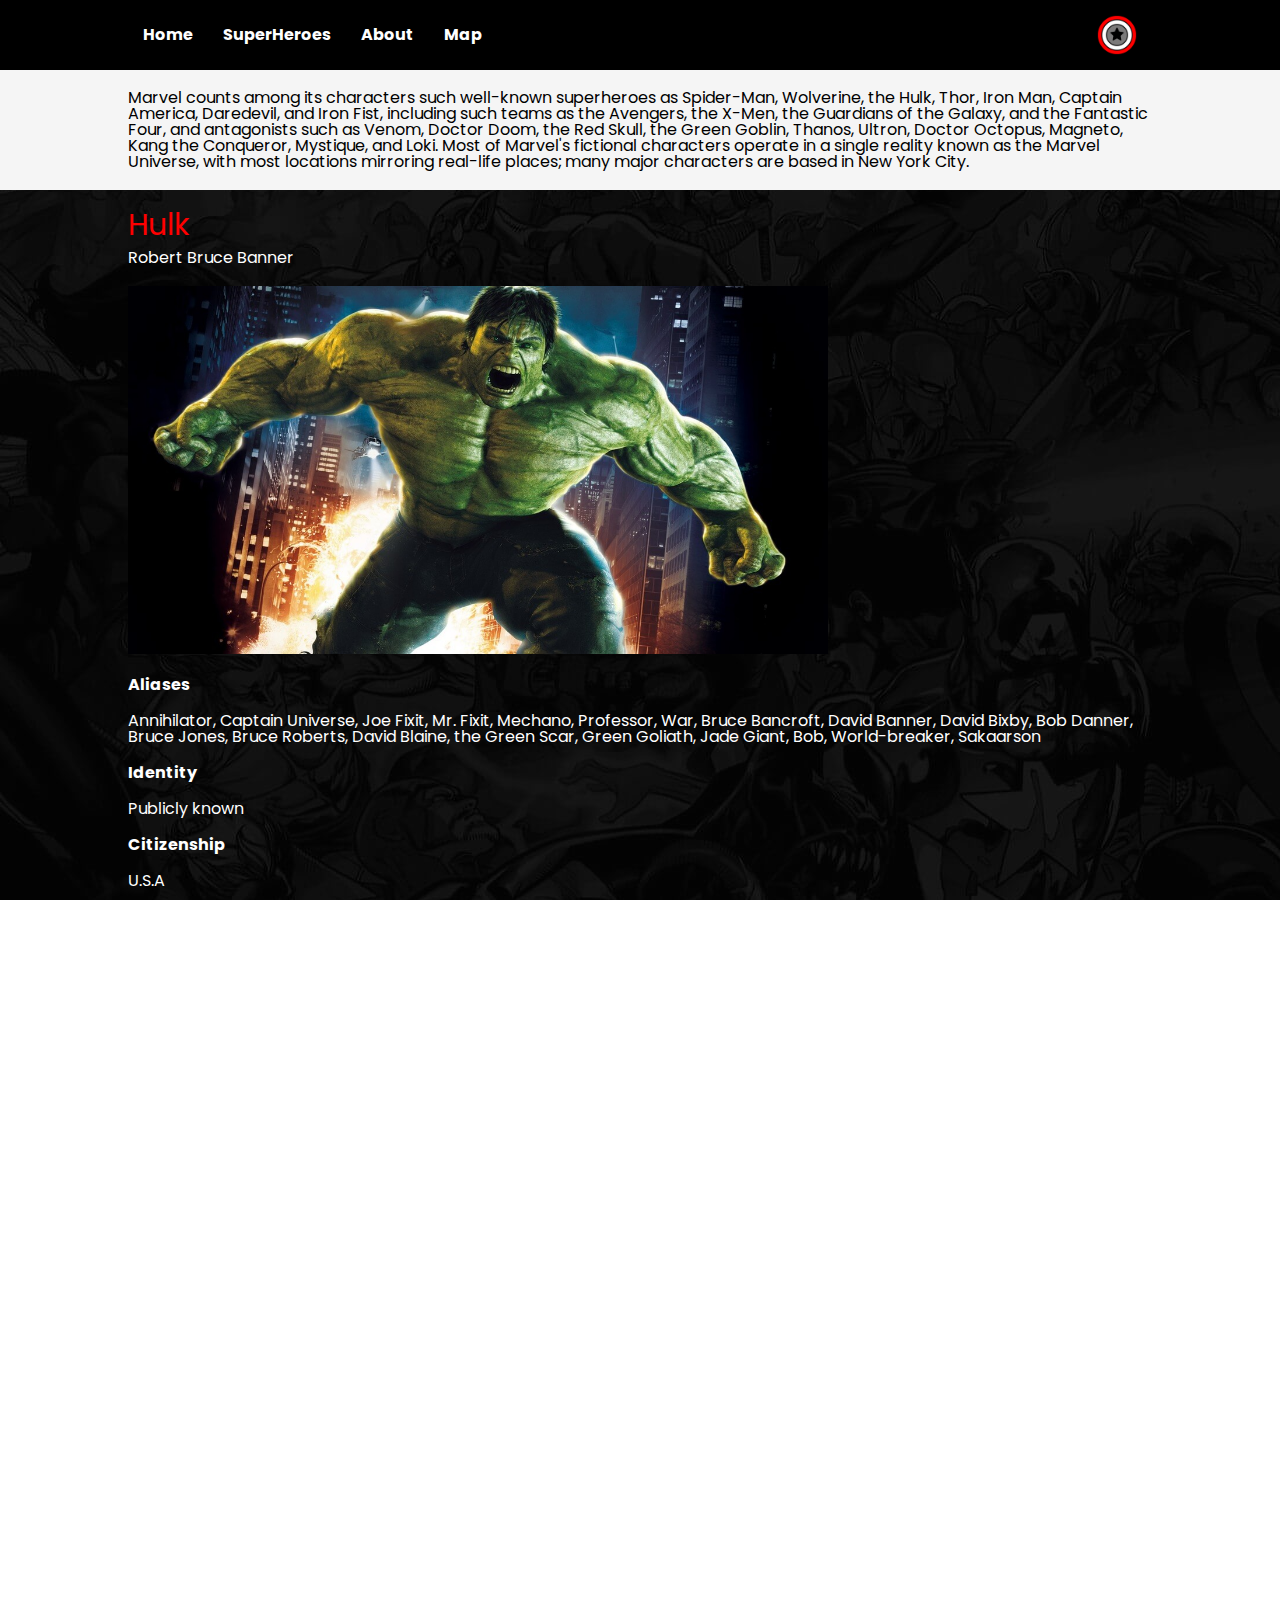
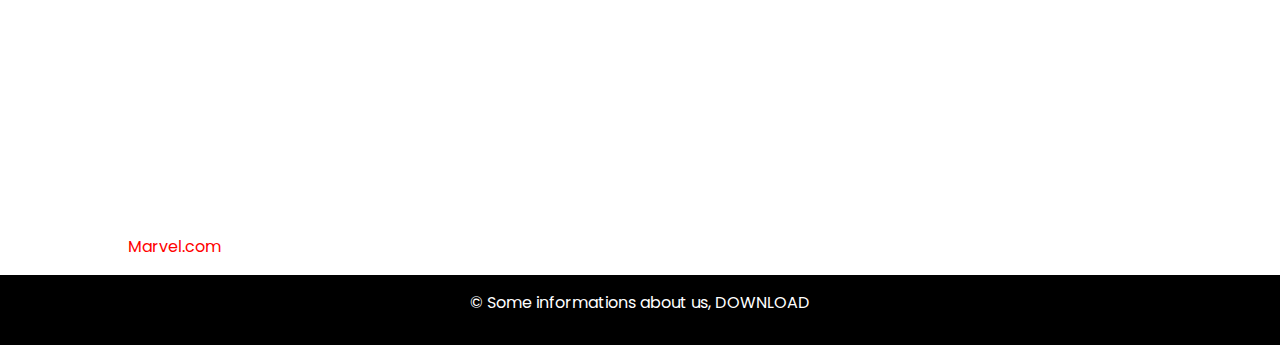
<file: source/html/hulk.html>
<!DOCTYPE html>
<html lang="en">
  <head>
    <meta charset="utf-8">
    <title>Marvel Hulk</title>
    <link rel="shortcut icon" type="image/x-icon" href="../images/favicon.png">
    <meta name="viewport" content="width=device-width, initial-scale=1">
    <link href="https://fonts.googleapis.com/css?family=Poppins:400,700" rel="stylesheet">
    <link rel="stylesheet" href="../css/menu.css" type="text/css">
    <link rel="stylesheet" href="../css/main.css" type="text/css">
  </head>
  <body>
    <header>
      <nav id="nav_wrap">
        <ul>
          <li class="home"><a href="../../index.html">Home</a></li>
          <li>
            <a href="#">SuperHeroes</a>
            <ul>
              <li><a href="spiderman.html">Spiderman</a></li>
              <li><a href="#">Hulk</a></li>
              <li><a href="captain_america.html">Captain America</a></li>
              <li><a href="black_cat.html">Black cat</a></li>
              <li><a href="wolverine.html">Wolverine</a></li>
              <li><a href="daredevil.html">Daredevil</a></li>
              <li><a href="ironman.html">Ironman</a></li>
            </ul>
          </li>
          <li><a href="about.html">About</a></li>
          <li><a href="site_map.html">Map</a></li>
        </ul>
        <a href="../../index.html" class="logo"><img src="../images/logo.png" width="40" alt="Logo"></a>
      </nav>
    </header>
    <section>
      <p>
        Marvel counts among its characters such well-known superheroes as Spider-Man, Wolverine, the Hulk, Thor, Iron Man, Captain America, Daredevil, and Iron Fist, including such teams as the Avengers, the X-Men, the Guardians of the Galaxy, and the Fantastic Four, and antagonists such as Venom, Doctor Doom, the Red Skull, the Green Goblin, Thanos, Ultron, Doctor Octopus, Magneto, Kang the Conqueror, Mystique, and Loki. Most of Marvel's fictional characters operate in a single reality known as the Marvel Universe, with most locations mirroring real-life places; many major characters are based in New York City.
      </p>
  </section>
  <main>
    <h1>Hulk</h1>
    <h3>Robert Bruce Banner</h3>
    <img src="../images/hulk_2.jpg" alt="Hulk" width="700">
    <h2>Aliases</h2>
    <p>
      Annihilator, Captain Universe, Joe Fixit, Mr. Fixit, Mechano, Professor, War, Bruce Bancroft, David Banner, David Bixby, Bob Danner, Bruce Jones, Bruce Roberts, David Blaine, the Green Scar, Green Goliath, Jade Giant, Bob, World-breaker, Sakaarson
    </p>

    <h2>Identity</h2>
    <p>
      Publicly known
    </p>

    <h2>Citizenship</h2>
    <p>
      U.S.A
    </p>

    <h2>Place of Birth</h2>
    <p>
      Dayton, Ohio
    </p>

    <h2>Occupation</h2>
    <p>
      Unemployed, former nuclear physicist
    </p>

    <h2>Known Relatives</h2>
    <p>
      Betty Ross Banner (wife, deceased), General Thaddeus "Thunderbolt" Ross (father-in-law), Jennifer Walters (She-Hulk, cousin), Morris Walters (uncle), Elaine Banner Walters (aunt, deceased), Brian Banner(father, deceased), Rebecca Banner (mother, deceased), Lyra (daughter), Skaar and Hiro-Kala (sons)
    </p>

    <h2>Group Affiliation</h2>
    <p>
      Formerly Avengers, Defenders, Fantastic Four, Pantheon, Horsemen of Apocalypse, Warbound
    </p>

    <h2>Education</h2>
    <p>
      Banner has a PhD in Nuclear Physics. The various Hulk personas have demonstrated different intelligence levels, from brutish to average to the same level of intelligence as Banner.
    </p>

    <h2>Powers</h2>
    <p>
      The Hulk possesses an incredible level of superhuman physical ability. His capacity for physical strength is potentially limitless due to the fact that the Hulk's strength increases proportionally with his level of great emotional stress, anger in particular. The Hulk uses his superhumanly strong leg muscles to leap great distances. The Hulk has been known to cover hundreds of miles in a single bound and once leaped almost into orbit around the Earth. The Hulk can also use his superhumanly leg muscles to run at super speeds, although his legs have limitless strength he does not have limitless speed and once he reaches a certain speed his legs become too strong and destroy the ground giving him no friction to run on, therefore he jumps to travel. The Hulk can slam his hands together creating a shock wave, this shock wave can deafen people, send objects flying and extinguish fires. His thunderclap has been compared to hurricanes and sonic booms. The Hulk has shown a high resistance to physical damage nearly regardless of the cause, and has also shown resistance to extreme temperatures, mind control, nuclear explosions, poisons, and all diseases. In addition to the regeneration of limbs, vital organs, and damaged or destroyed areas of tissue at an amazing rate. The Hulk also has superhuman endurance. The Hulk's body also has a gland that makes an "oxygenated per fluorocarbon emulsion", which creates pressure in the Hulk's lungs and effectively lets him breathe underwater and move quickly between varying depths without concerns about decompression or nitrogen narcosis.
    </p>

    <h2>Abilities</h2>
    <p>
      Dr. Bruce Banner is a genius in nuclear physics, possessing a mind so brilliant that it cannot be measured on any known intelligence test. When Banner is the Hulk, Banner's consciousness is buried within the Hulk's, and can influence the Hulk's behavior only to a very limited extent.
    </p>

    <h2>Weapons</h2>
    <p>
      While on Sakaar Hulk fought with gladiator's weapons
    </p>
    <h2>Paraphernalia</h2>
    <p>
      None
    </p>
    <h4>source</h4>
    <a href="http://marvel.com/universe/Hulk_(Bruce_Banner)#axzz5690AWayr" target="_blank">Marvel.com</a>
  </main>

    <footer>
      <p> &copy; Some informations about us, <a href="marvel_source.zip" download="marvel_source">DOWNLOAD</a></p>
    </footer>

  </body>
</html>
</file>
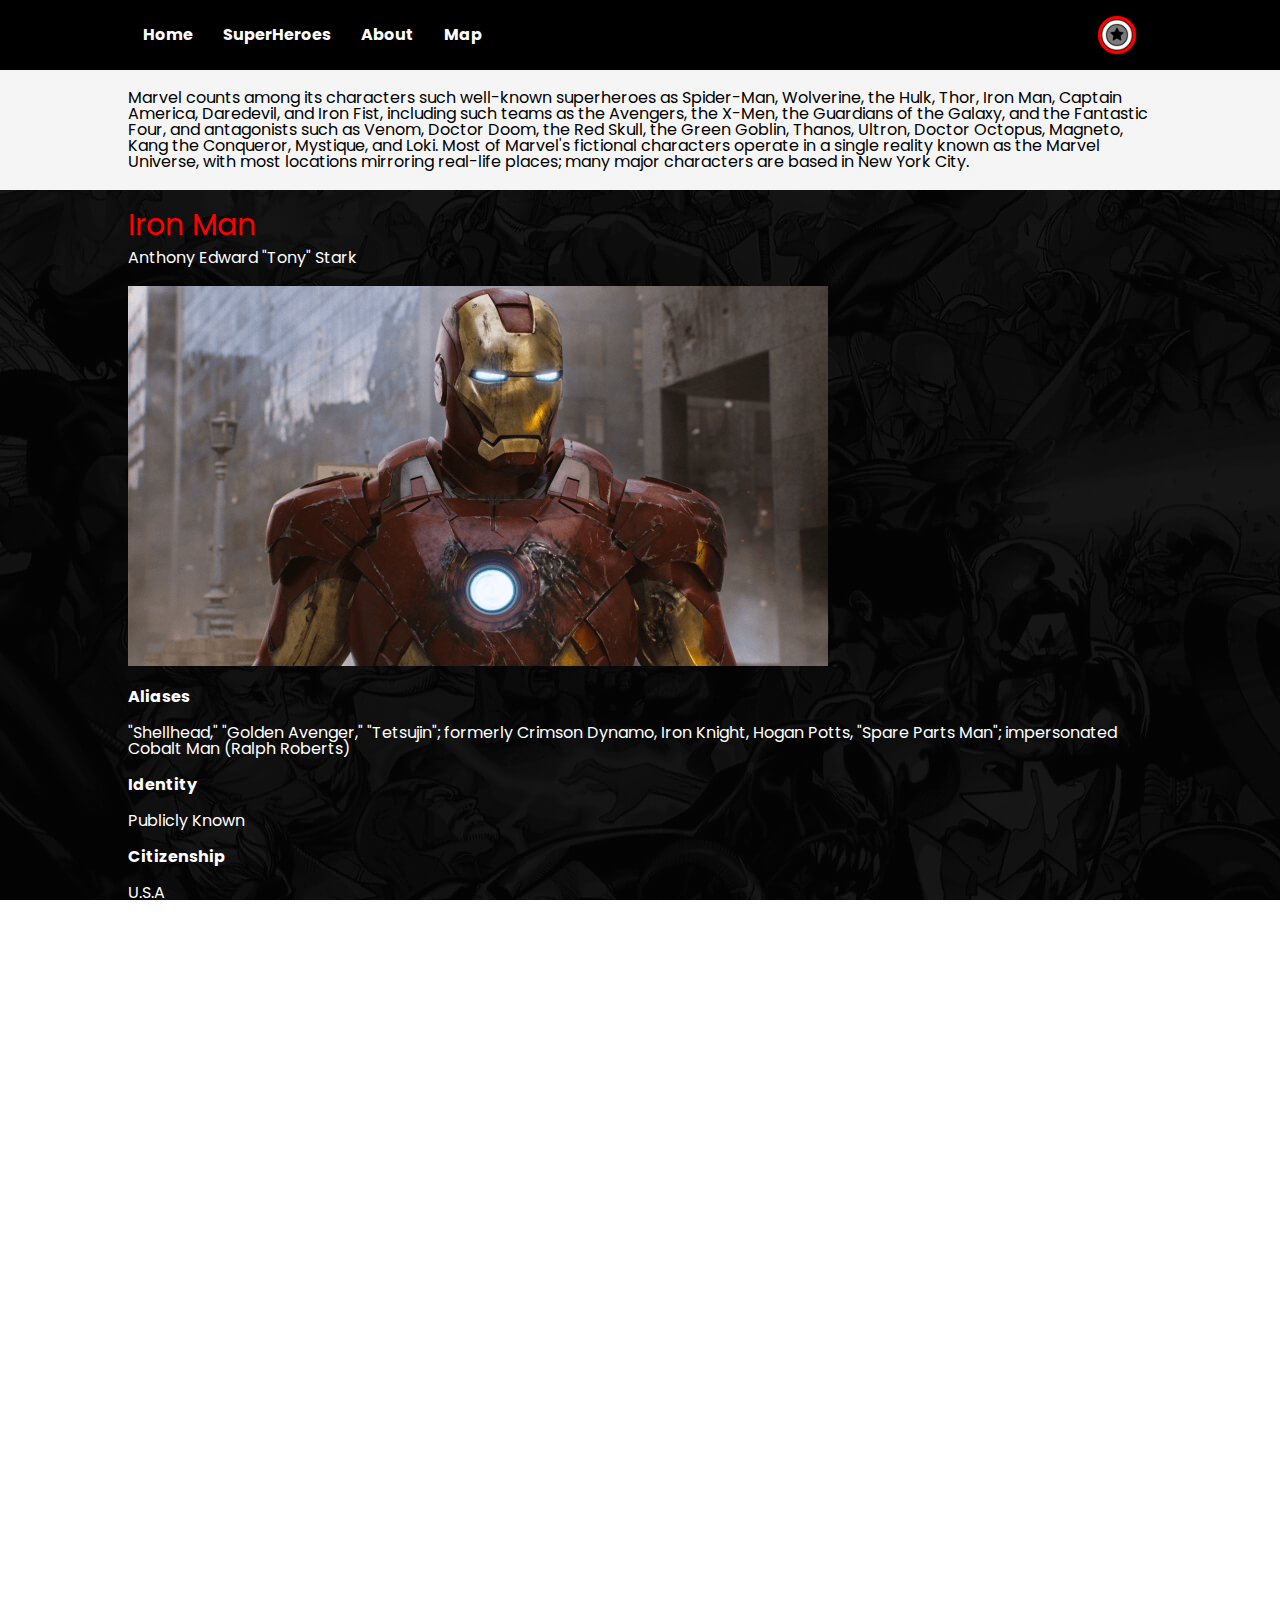
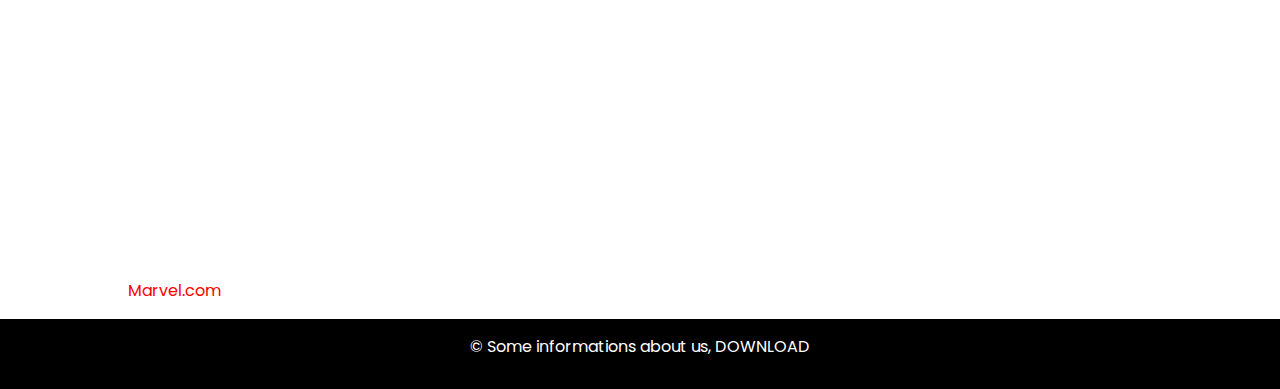
<file: source/html/ironman.html>
<!DOCTYPE html>
<html lang="en">
  <head>
    <meta charset="utf-8">
    <title>Marvel Wolverine</title>
    <link rel="shortcut icon" type="image/x-icon" href="../images/favicon.png">
    <meta name="viewport" content="width=device-width, initial-scale=1">
    <link href="https://fonts.googleapis.com/css?family=Poppins:400,700" rel="stylesheet">
    <link rel="stylesheet" href="../css/menu.css" type="text/css">
    <link rel="stylesheet" href="../css/main.css" type="text/css">
  </head>
  <body>
    <header>
      <nav id="nav_wrap">
        <ul>
          <li class="home"><a href="../../index.html">Home</a></li>
          <li>
            <a href="#">SuperHeroes</a>
            <ul>
              <li><a href="spiderman.html">Spiderman</a></li>
              <li><a href="hulk.html">Hulk</a></li>
              <li><a href="captain_america.html">Captain America</a></li>
              <li><a href="black_cat.html">Black cat</a></li>
              <li><a href="wolverine.html">Wolverine</a></li>
              <li><a href="daredevil.html">Daredevil</a></li>
              <li><a href="#">Ironman</a></li>
            </ul>
          </li>
          <li><a href="about.html">About</a></li>
          <li><a href="site_map.html">Map</a></li>
        </ul>
        <a href="../../index.html" class="logo"><img src="../images/logo.png" width="40" alt="Logo"></a>
      </nav>
    </header>
    <section>
      <p>
        Marvel counts among its characters such well-known superheroes as Spider-Man, Wolverine, the Hulk, Thor, Iron Man, Captain America, Daredevil, and Iron Fist, including such teams as the Avengers, the X-Men, the Guardians of the Galaxy, and the Fantastic Four, and antagonists such as Venom, Doctor Doom, the Red Skull, the Green Goblin, Thanos, Ultron, Doctor Octopus, Magneto, Kang the Conqueror, Mystique, and Loki. Most of Marvel's fictional characters operate in a single reality known as the Marvel Universe, with most locations mirroring real-life places; many major characters are based in New York City.
      </p>
    </section>
    <main>
      <h1>Iron Man</h1>
      <h3>Anthony Edward "Tony" Stark</h3>
      <img src="../images/ironman.png" alt="Ironman" width="700">
      <h2>Aliases</h2>
      <p>
        "Shellhead," "Golden Avenger," "Tetsujin"; formerly Crimson Dynamo, Iron Knight, Hogan Potts, "Spare Parts Man"; impersonated Cobalt Man (Ralph Roberts)
      </p>

      <h2>Identity</h2>
      <p>
        Publicly Known
      </p>

      <h2>Citizenship</h2>
      <p>
        U.S.A
      </p>

      <h2>Place of Birth</h2>
      <p>
        Long Island, New York
      </p>

      <h2>Occupation</h2>
      <p>
        Adventurer, president emeritus of Stark Industries, founder of Maria Stark Foundation; formerly director of S.H.I.E.L.D., CEO of Stark Industries, Stark Solutions, Stark Enterprises, Circuits Maximus & Stark International, US Secretary of Defense, computer technician
      </p>

      <h2>Known Relatives</h2>
      <p>
        Howard Anthony Stark (father, deceased), Maria Collins Carbonell Stark (mother, deceased), Morgan Stark(cousin), Edward Stark (uncle, deceased), Isaac Stark, Sr., Isaac Stark, Jr. (ancestors, deceased)
      </p>

      <h2>Group Affiliation</h2>
      <p>
        The Avengers, Initiative, Hellfire Club (outer circle), S.H.I.E.L.D., Illuminati, Thunderbolts, Force Works, Queen's Vengeance, Alcoholics Anonymous
      </p>

      <h2>Education</h2>
      <p>
        Ph.D.s in physics and electrical engineering
      </p>

      <h2>Powers</h2>
      <p>
        None; Tony's body had been enhanced by the modified techno-organic virus, Extremis, but it is currently inaccessible and inoperable.
      </p>

      <h2>Abilities</h2>
      <p>
        Tony has a genius level intellect that allows him to invent a wide range of sophisticated devices, specializing in advanced weapons and armor. He possesses a keen business mind.
      </p>

      <h2>Weapons</h2>
      <p>
        The Iron Man armor includes Tony’s primary energy weapon, repulsor rays, a powerful particle beam which is standard equipment in the palms of his armor; the repulsor ray can repel physical and energy-based attacks, traveling as either a single stream or as a wide-field dispersal. The armor has also been outfitted with pulse bolts (extremely powerful plasma discharges which grow in strength as they seek their target), sonic generators, explosive shell projectiles, mini-missiles, magnetic field generators and a laser torch built into the finger of Tony’s gauntlet. The armor’s surface can generate an electric charge to dispel attackers.
      </p>
      <h2>Paraphernalia</h2>
      <p>
        Tony’s most recent armor is protected by an energy-draining shield which expands from the gauntlets, as well as a personal deflector shield. The armor grants Tony superhuman strength (lifting 100 tons at maximum power). Its Jet boots enable flight at Mach 8; he can also hover utilizing a localized gravity field. The armor’s internal air supply lasts more than one hour and can be sealed for travel through low oxygen, underwater or outer space environments. The armor also features a chronometer, radar, sonar, a magnometer, an atom-force microscope, photon, heat, motion and other sensor instruments. The armor contains a subspace/satellite radio communications array which receives local radio and video signals; the armor can also jam transmissions. The chest plate features the unibeam, a powerful searchlight that can project beams in virtually every light spectrum (visible, infrared and ultraviolet); it also features a laser beam projector, an EMP (electromagnetic pulse) generator which can shut down electronic devices within a 50-yard radius, a scanning device that travels along energy waves emitted from the unibeam and a holographic generator.
      </p>
      <h4>source</h4>
      <a href="http://marvel.com/universe/Iron_Man_(Anthony_Stark)#axzz5690AWayr" target="_blank">Marvel.com</a>
    </main>
    <footer>
      <p> &copy; Some informations about us, <a href="marvel_source.zip" download="marvel_source">DOWNLOAD</a></p>
    </footer>

  </body>
</html>
</file>
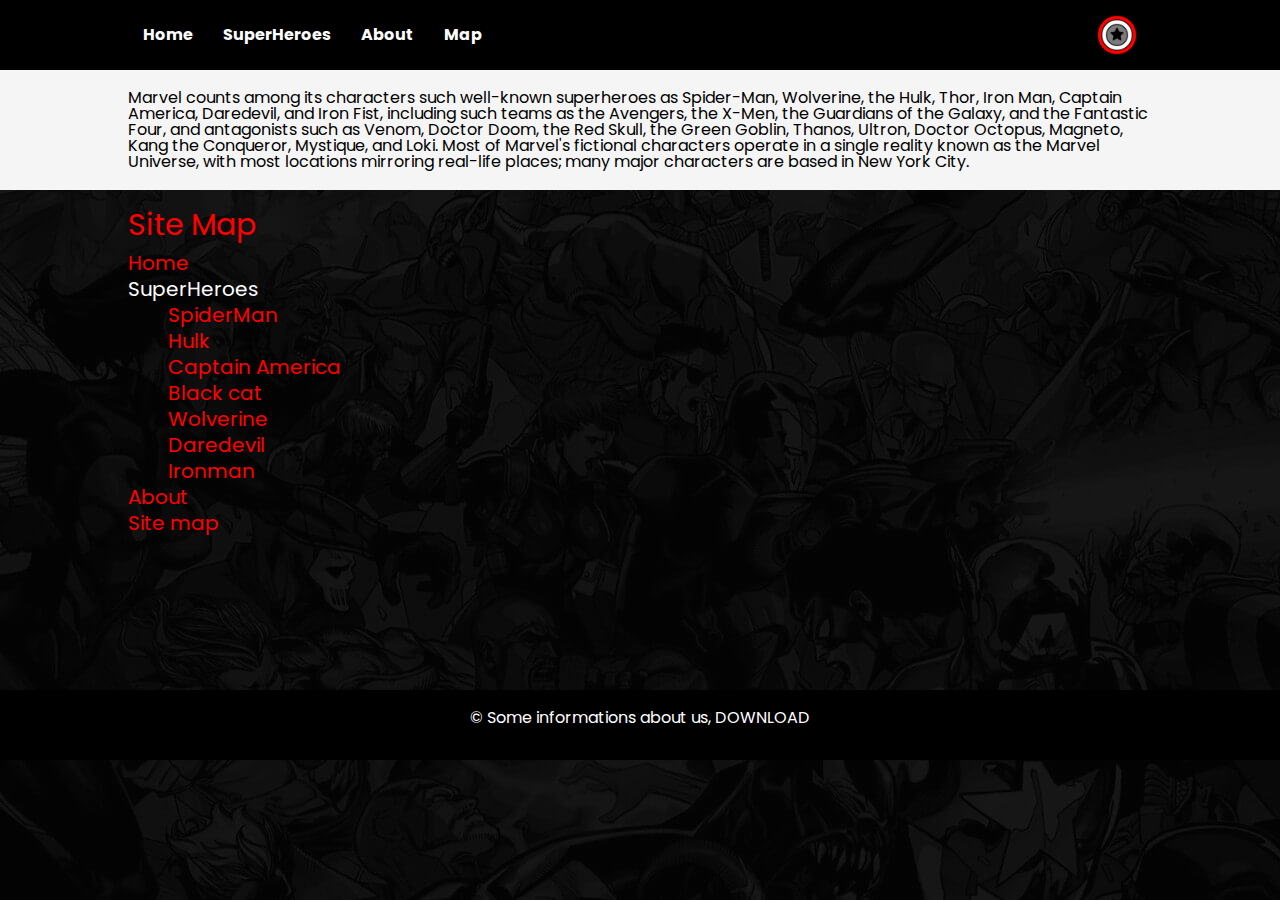
<file: source/html/site_map.html>
<!DOCTYPE html>
<html lang="en">
  <head>
    <meta charset="utf-8">
    <title>Marvel SiteMap</title>
    <link rel="shortcut icon" type="image/x-icon" href="../images/favicon.png">
    <meta name="viewport" content="width=device-width, initial-scale=1">
    <link href="https://fonts.googleapis.com/css?family=Poppins:400,700" rel="stylesheet">
    <link rel="stylesheet" href="../css/menu.css" type="text/css">
    <link rel="stylesheet" href="../css/main.css" type="text/css">
  </head>
  <body>
    <header>
      <nav id="nav_wrap">
        <ul>
          <li class="home"><a href="../../index.html">Home</a></li>
          <li>
            <a href="#">SuperHeroes</a>
            <ul>
              <li><a href="spiderman.html">Spiderman</a></li>
              <li><a href="hulk.html">Hulk</a></li>
              <li><a href="captain_america.html">Captain America</a></li>
              <li><a href="black_cat.html">Black cat</a></li>
              <li><a href="wolverine.html">Wolverine</a></li>
              <li><a href="daredevil.html">Daredevil</a></li>
              <li><a href="ironman.html">Ironman</a></li>
            </ul>
          </li>
          <li><a href="about.html">About</a></li>
          <li><a href="#">Map</a></li>
        </ul>
        <a href="../../index.html" class="logo"><img src="../images/logo.png" width="40" alt="Logo"></a>
      </nav>
    </header>
    <section>
      <p>
        Marvel counts among its characters such well-known superheroes as Spider-Man, Wolverine, the Hulk, Thor, Iron Man, Captain America, Daredevil, and Iron Fist, including such teams as the Avengers, the X-Men, the Guardians of the Galaxy, and the Fantastic Four, and antagonists such as Venom, Doctor Doom, the Red Skull, the Green Goblin, Thanos, Ultron, Doctor Octopus, Magneto, Kang the Conqueror, Mystique, and Loki. Most of Marvel's fictional characters operate in a single reality known as the Marvel Universe, with most locations mirroring real-life places; many major characters are based in New York City.
      </p>
  </section>
    <main class="long_main">

      <h1>Site Map</h1>
      <ul class="list">
        <li><a href="../../index.html">Home</a></li>
        <li>
          SuperHeroes
          <ul>
            <li><a href="spiderman.html">SpiderMan</a></li>
            <li><a href="hulk.html">Hulk</a></li>
            <li><a href="captain_america.html">Captain America</a></li>
            <li><a href="blac_cat.html">Black cat</a></li>
            <li><a href="wolverine.html">Wolverine</a></li>
            <li><a href="daredevil.html">Daredevil</a></li>
            <li><a href="ironman.html">Ironman</a></li>


          </ul>
        </li>
        <li><a href="about.html">About</a></li>
        <li><a href="#">Site map</a></li>


      </ul>

    </main>

    <footer>
      <p> &copy; Some informations about us, <a href="marvel_source.zip" download="marvel_source">DOWNLOAD</a></p>
    </footer>

  </body>
</html>
</file>
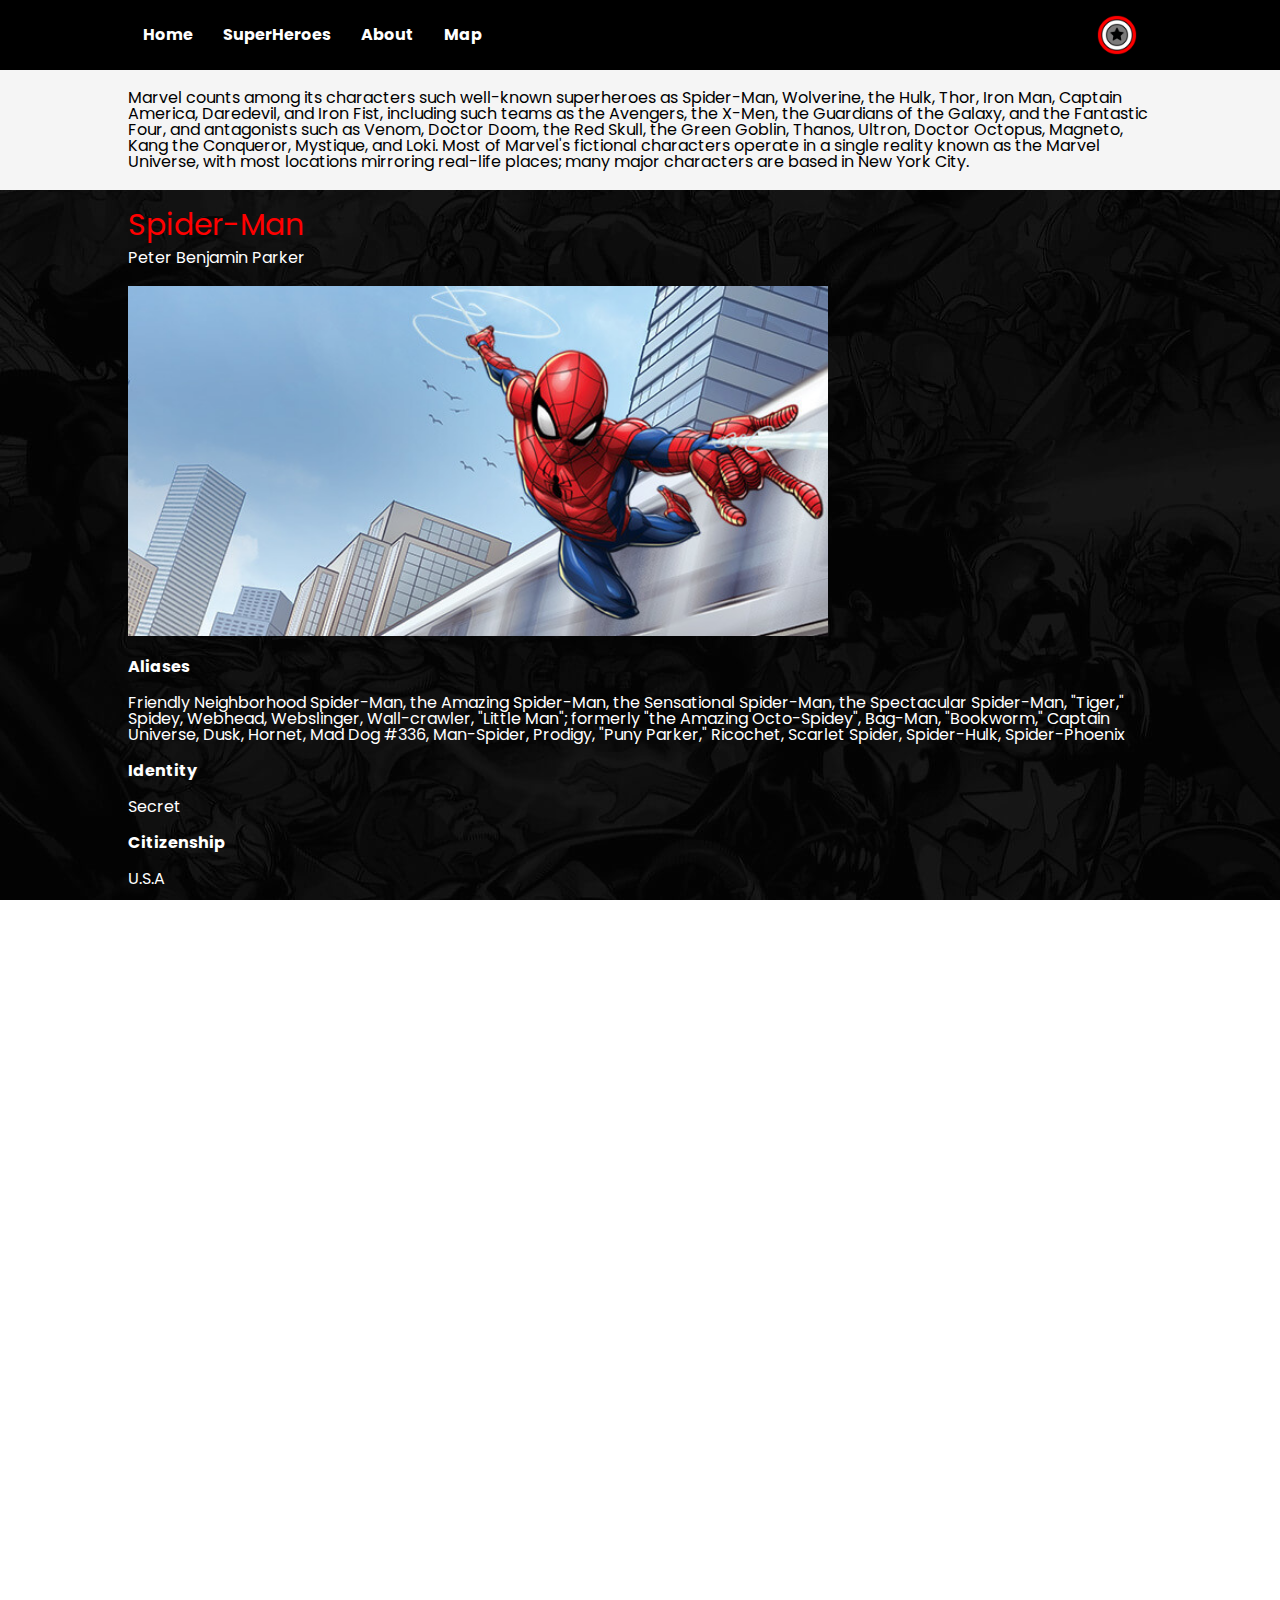
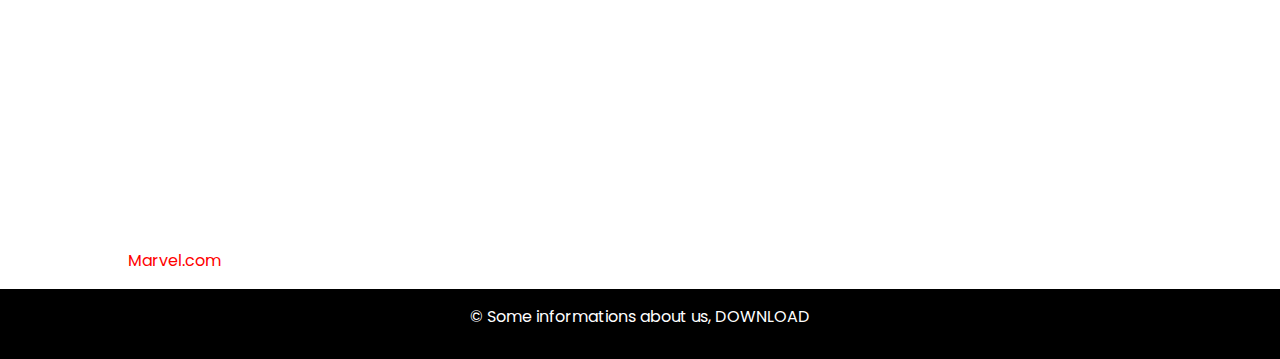
<file: source/html/spiderman.html>
<!DOCTYPE html>
<html lang="en">
  <head>
    <meta charset="utf-8">
    <title>Marvel Spiderman</title>
    <link rel="shortcut icon" type="image/x-icon" href="../images/favicon.png">
    <meta name="viewport" content="width=device-width, initial-scale=1">
    <link href="https://fonts.googleapis.com/css?family=Poppins:400,700" rel="stylesheet">
    <link rel="stylesheet" href="../css/menu.css" type="text/css">
    <link rel="stylesheet" href="../css/main.css" type="text/css">
  </head>
  <body>
    <header>
      <nav id="nav_wrap">
        <ul>
          <li class="home"><a href="../../index.html">Home</a></li>
          <li>
            <a href="#">SuperHeroes</a>
            <ul>
              <li><a href="#">Spiderman</a></li>
              <li><a href="hulk.html">Hulk</a></li>
              <li><a href="captain_america.html">Captain America</a></li>
              <li><a href="black_cat.html">Black cat</a></li>
              <li><a href="wolverine.html">Wolverine</a></li>
              <li><a href="daredevil.html">Daredevil</a></li>
              <li><a href="ironman.html">Ironman</a></li>
            </ul>
          </li>
          <li><a href="about.html">About</a></li>
          <li><a href="site_map.html">Map</a></li>
        </ul>
        <a href="#" class="logo"><img src="../images/logo.png" width="40" alt="Logo"></a>
      </nav>
    </header>
    <section>
      <p>
        Marvel counts among its characters such well-known superheroes as Spider-Man, Wolverine, the Hulk, Thor, Iron Man, Captain America, Daredevil, and Iron Fist, including such teams as the Avengers, the X-Men, the Guardians of the Galaxy, and the Fantastic Four, and antagonists such as Venom, Doctor Doom, the Red Skull, the Green Goblin, Thanos, Ultron, Doctor Octopus, Magneto, Kang the Conqueror, Mystique, and Loki. Most of Marvel's fictional characters operate in a single reality known as the Marvel Universe, with most locations mirroring real-life places; many major characters are based in New York City.
      </p>
  </section>
  <main>
    <h1>Spider-Man</h1>
    <h3>Peter Benjamin Parker</h3>
    <img src="../images/spiderman.jpg" alt="Spiderman" width="700">
    <h2>Aliases</h2>

    <p>
      Friendly Neighborhood Spider-Man, the Amazing Spider-Man,
      the Sensational Spider-Man, the Spectacular Spider-Man,
      "Tiger," Spidey, Webhead, Webslinger, Wall-crawler,
      "Little Man"; formerly "the Amazing Octo-Spidey", Bag-Man,
      "Bookworm," Captain Universe, Dusk, Hornet, Mad Dog #336,
      Man-Spider, Prodigy, "Puny Parker," Ricochet,
      Scarlet Spider, Spider-Hulk, Spider-Phoenix
    </p>

    <h2>Identity</h2>
    <p>
      Secret
    </p>

    <h2>Citizenship</h2>
    <p>
      U.S.A
    </p>

    <h2>Place of Birth</h2>
    <p>
      Forest Hills, New York
    </p>

    <h2>Occupation</h2>
    <p>
      Scientist and inventor; former freelance photographer, assistant high school coach, science teacher
    </p>

    <h2>Known Relatives</h2>
    <p>
      Richard Parker (father, deceased), Mary Parker (mother, deceased), Benjamin Parker (uncle, deceased), May Parker (aunt), Will Fitzpatrick (grandfather), Benjamin Reilly (Scarlet Spider, clone, deceased), Kaine (clone), other clones (deceased)
    </p>

    <h2>Group Affiliation</h2>
    <p>
      Avengers, formerly the Secret Defenders, "New Fantastic Four", the Outlaws
    </p>

    <h2>Education</h2>
    <p>
      College graduate (biophysics major), doctorate studies in biochemistry (incomplete)
    </p>

    <h2>Powers</h2>
    <p>
      Peter can cling to most surfaces, has superhuman strength
      (able to lift 10 tons optimally) and is roughly 15 times
      more agile than a regular human. The combination of his
      acrobatic leaps and web-slinging enables him to travel
      rapidly from place to place. His spider-sense provides an
      early warning detection system linked with his superhuman
      kinesthetics, enabling him the ability to evade most any
      injury, provided he doesn't cognitively override the
      autonomic reflexes. Note: his power enhancements through
      his transformation by the Queen and after battling
      Morlun - including his organic web glands and stingers -
      have been undone after Spider-Man's deal with Mephisto.
    </p>

    <h2>Abilities</h2>
    <p>
      Peter is an accomplished scientist, inventor and photographer.
    </p>

    <h2>Weapons</h2>
    <p>
      None
    </p>
    <h2>Paraphernalia</h2>
    <p>
      Spider-Man designed and constructed several devices that
      he traditionally carries as part of his full costume.
      This includes twin artificial web-shooters worn at the
      wrists, spare web cartridges attached to his belt,
      spider-tracer devices attuned to his spider-sense,
      the spider-signal light, and a compact camera.
      He has reconstructed his web shooters out of a
      high density plastic to avoid metal detectors,
      and has added modifications to detect
      low web-fluid levels, and propel spider-tracers.
      For a time while allied with Iron Man, Spider-Man
      wore a costume that was equipped with filters in
      the mouth area to keep out toxins and allow him
      to breathe underwater, audio amplification, visual
      amplification (including vision in the infrared
      and ultraviolet wavelengths), a short-range GPS
      microwave communication system
      (with a built-in fire, police, and emergency scanner),
       and retractable webbing under his arms that allow
       short bursts of gliding. The costume was made of
       a material that could serve as a bulletproof jacket
       against small caliber bullets. For the first upgrade
       to the costume, Stark added three mechanical waldo
       arms, which can grab and move objects as well
       housing cameras which transmit images back to
       the costume's eyepiece. The waldoes can also
       be used offensively in combat. The costume is
        now built out of a liquid metal nanofiber
        material allowing it to quickly change in
        appearance upon mental command into anything
        from Spider-Man's civilian clothes to his
        former costumes, as well as providing camouflage
        by blending with the surrounding colors.
    </p>
    <h4>source</h4>
    <a href="http://marvel.com/universe/Spider-Man_(Peter_Parker)#axzz5690AWayr" target="_blank">Marvel.com</a>
  </main>

    <footer>
      <p> &copy; Some informations about us, <a href="marvel_source.zip" download="marvel_source">DOWNLOAD</a></p>
    </footer>

  </body>
</html>
</file>
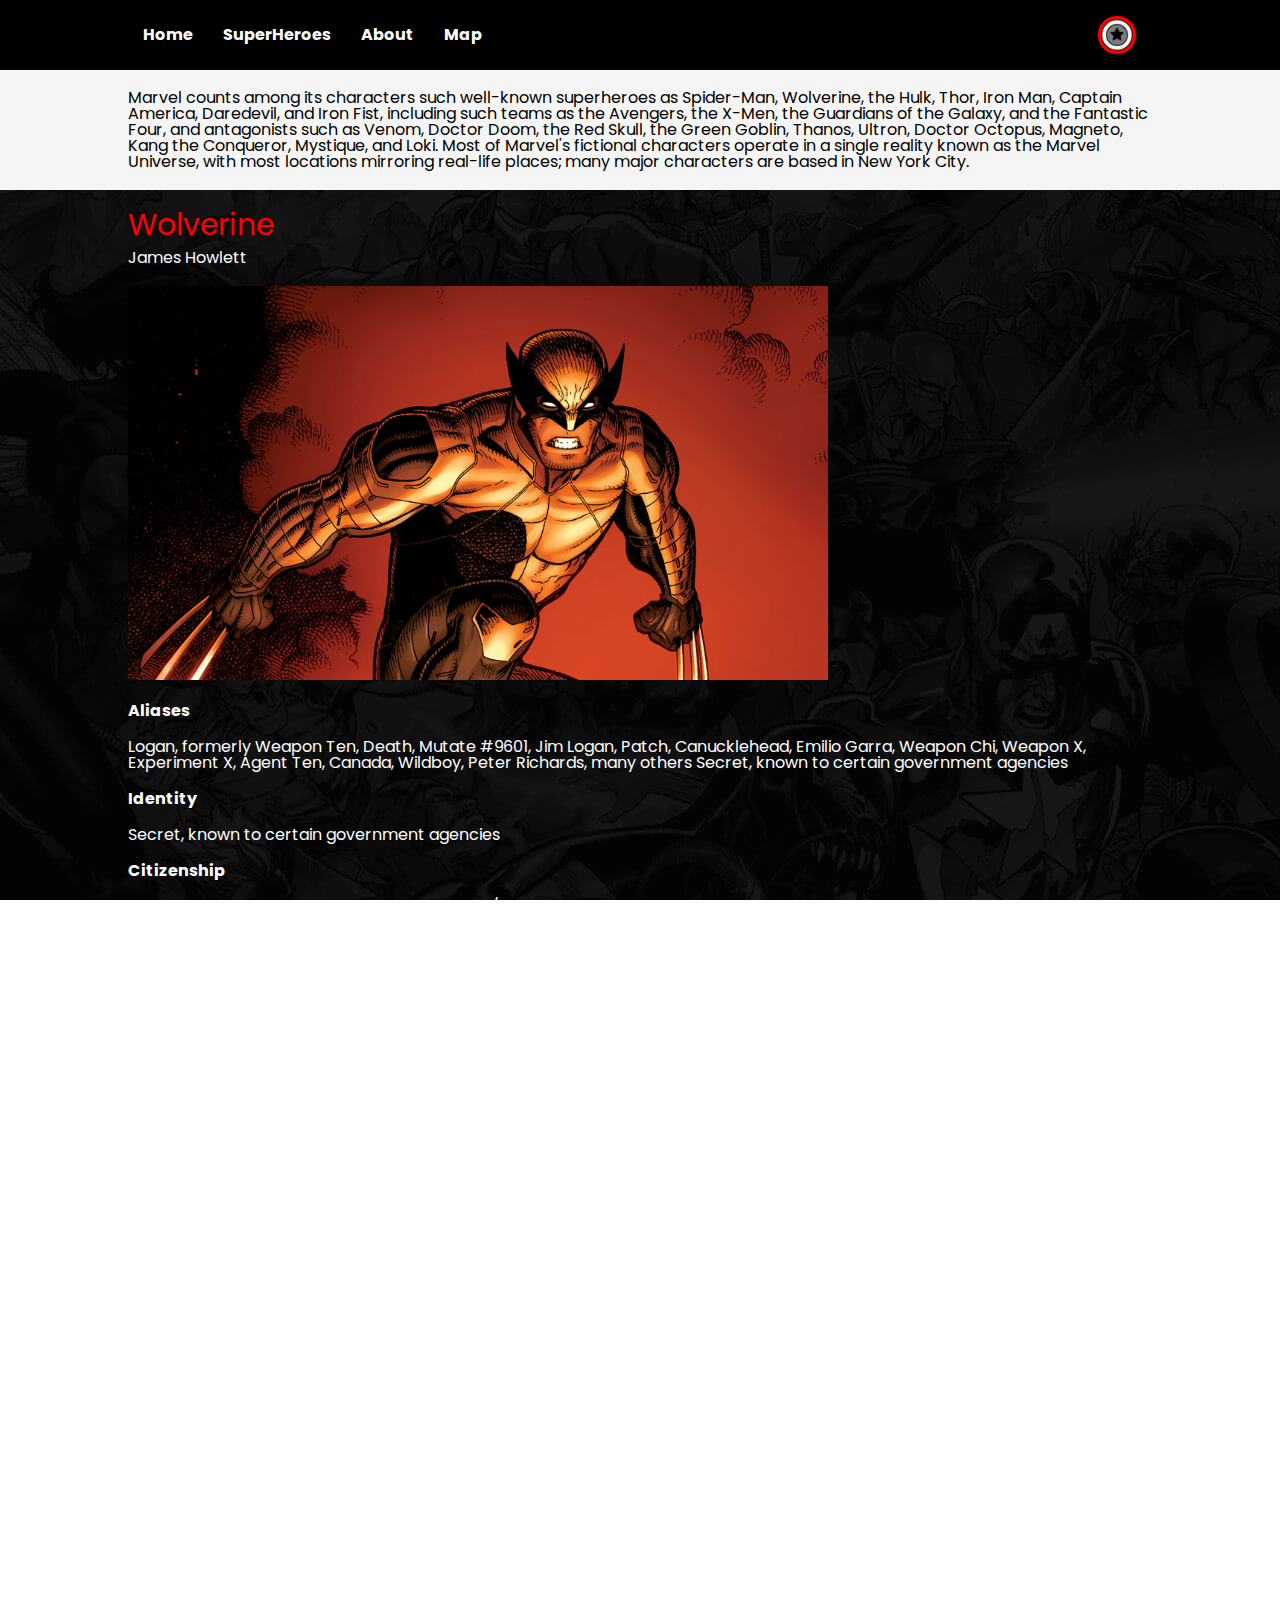
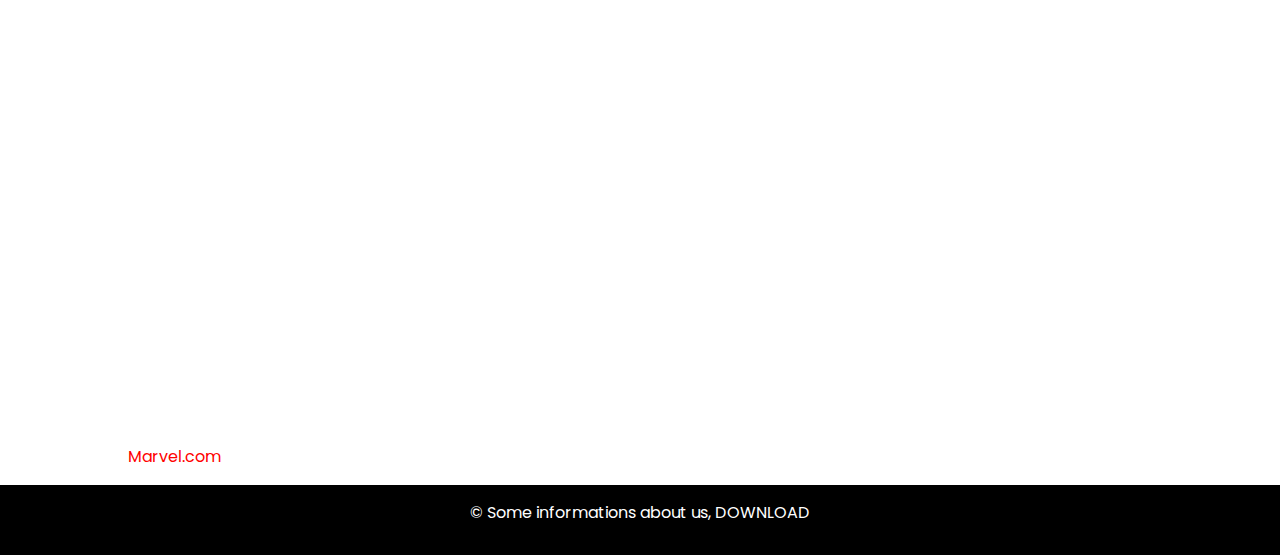
<file: source/html/wolverine.html>
<!DOCTYPE html>
<html lang="en">
  <head>
    <meta charset="utf-8">
    <title>Marvel Wolverine</title>
    <link rel="shortcut icon" type="image/x-icon" href="../images/favicon.png">
    <meta name="viewport" content="width=device-width, initial-scale=1">
    <link href="https://fonts.googleapis.com/css?family=Poppins:400,700" rel="stylesheet">
    <link rel="stylesheet" href="../css/menu.css" type="text/css">
    <link rel="stylesheet" href="../css/main.css" type="text/css">
  </head>
  <body>
    <header>
      <nav id="nav_wrap">
        <ul>
          <li class="home"><a href="../../index.html">Home</a></li>
          <li>
            <a href="#">SuperHeroes</a>
            <ul>
              <li><a href="spiderman.html">Spiderman</a></li>
              <li><a href="hulk.html">Hulk</a></li>
              <li><a href="captain_america.html">Captain America</a></li>
              <li><a href="black_cat.html">Black cat</a></li>
              <li><a href="#">Wolverine</a></li>
              <li><a href="daredevil.html">Daredevil</a></li>
              <li><a href="ironman.html">Ironman</a></li>
            </ul>
          </li>
          <li><a href="about.html">About</a></li>
          <li><a href="site_map.html">Map</a></li>
        </ul>
        <a href="../../index.html" class="logo"><img src="../images/logo.png" width="40" alt="Logo"></a>
      </nav>
    </header>
    <section>
      <p>
        Marvel counts among its characters such well-known superheroes as Spider-Man, Wolverine, the Hulk, Thor, Iron Man, Captain America, Daredevil, and Iron Fist, including such teams as the Avengers, the X-Men, the Guardians of the Galaxy, and the Fantastic Four, and antagonists such as Venom, Doctor Doom, the Red Skull, the Green Goblin, Thanos, Ultron, Doctor Octopus, Magneto, Kang the Conqueror, Mystique, and Loki. Most of Marvel's fictional characters operate in a single reality known as the Marvel Universe, with most locations mirroring real-life places; many major characters are based in New York City.
      </p>
  </section>
    <main>
      <h1>Wolverine</h1>
      <h3>James Howlett</h3>
      <img src="../images/wolverine.jpg" alt="Wolverine" width="700">
      <h2>Aliases</h2>
      <p>
        Logan, formerly Weapon Ten, Death, Mutate #9601, Jim Logan, Patch, Canucklehead, Emilio Garra, Weapon Chi, Weapon X, Experiment X, Agent Ten, Canada, Wildboy, Peter Richards, many others
      Secret, known to certain government agencies</p>

      <h2>Identity</h2>
      <p>
        Secret, known to certain government agencies
      </p>

      <h2>Citizenship</h2>
      <p>
        Canada, possible dual citizenship in Japan and/or Madripoor
      </p>

      <h2>Place of Birth</h2>
      <p>
        Alberta, Canada
      </p>

      <h2>Occupation</h2>
      <p>
        Adventurer, instructor, former bartender, bouncer, spy, government operative, mercenary, soldier, sailor, miner
      </p>

      <h2>Known Relatives</h2>
      <p>
        Unidentified grandfather (deceased), John Howlett Sr. (father, deceased), Elizabeth Howlett (mother, deceased), John Howlett Jr. (brother, deceased), Viper (Madame Hydra, ex-wife), Amiko Kobayashi (foster daughter), Erista (son), Laura Kinney (X-23, clone), Daken (son), Itsu (wife, deceased)
      </p>

      <h2>Group Affiliation</h2>
      <p>
        X-Men, Avengers, formerly Horsemen of Apocalypse, Fantastic Four, Secret Defenders, Clan Yashida, Department H, Alpha Flight, Department K, Team X, Team Weapon X, Devil's Brigade, Canadian Army
      </p>

      <h2>Education</h2>
      <p>
        Privately tutored as a child
      </p>

      <h2>Powers</h2>
      <p>
        Wolverine is a mutant who possesses the ability to regenerate damaged or destroyed areas of his cellular structure at a rate far greater than that of an ordinary human. The speed at which this healing factor works varies in direct proportion with the severity of the damage Wolverine suffers. For example, he can fully recover from an ordinary gunshot wound in a non-vital area of his body within minutes, but it took him almost two months to fully recover from injuries sustained in a duel with Lord Shingen, which included one from a sword that went all the way through his trunk.
        Wolverine’s natural healing also affords him virtual immunity to poisons and most drugs, as well as an enhanced resistance to diseases. For example, it is nearly impossible for him to become intoxicated from drinking alcohol. He also has a limited immunity to the fatigue poisons generated by bodily activity, and hence he has greater endurance than an ordinary human. His agility and reflexes are similarly enhanced.
        In addition, Wolverine’s healing factor provides him with an extended lifespan by slowing the effects of the aging process. Although over a century old, Wolverine is as healthy and physically fit as a man in his prime.
        Wolverine also possesses superhumanly acute senses, making him capable of seeing things at a maximum distance greater than a normal human’s. His hearing is enhanced in a similar manner, and he is able to recognize people and objects by scent, even if that person or object is hidden. Wolverine can use these enhanced senses to track any creature with an impressive degree of success.
        Wolverine’s skeleton includes six retractable one-foot long bone claws, three in each arm, that are housed beneath the skin and muscle of his forearms. Wolverine can, at will, release these slightly curved claws through his skin beneath the knuckles on each hand. The skin between the knuckles tears and bleeds, but the blood loss is quickly halted by his healing factor. Wolverine can unsheathe any number of his claws at once, although he must keep his wrists straight at the moment his claws shoot from his forearms into his hands. When unsheathed, the claws are fully within his hands, and thus Wolverine can still bend his wrists. The claws are naturally sharp and tougher than that of normal human bone structure, allowing Wolverine to cut through most types of flesh and natural materials.
        Despite the extent of his healing factor, Wolverine is not immortal. If the injuries are extensive enough, especially if they result in the loss of vital organs, large amounts of blood, and/or loss of physical form, such as having flesh burned away by fire or acid, Wolverine can die.
        </p>

      <h2>Abilities</h2>
      <p>
        Due to his extensive training as a soldier, a C.I.A. operative, a samurai, a spy, and a member of the X-Men, Wolverine is an exceptional hand-to-hand combatant, having mastered virtually every fighting style on Earth. He is also a trained expert in multiple types of weapons, vehicles, computer systems, explosives, and assassination techniques. Wolverine is fluent in many languages, including Japanese, Russian, Chinese, Cheyenne, Lakota, and Spanish; he has some knowledge of French, Thai, and Vietnamese.
      </p>

      <h2>Weapons</h2>
      <p>
        Wolverine’s entire skeletal structure, including his claws, has been artificially bonded to the nearly indestructible metal Adamantium. As a result, Wolverine’s bones are virtually unbreakable, and his claws are capable of cutting through almost any substance depending on its thickness and the amount of force he can exert. Due to his healing factor, the presence of Adamantium in his body does not interfere with his bones’ normal function of generating blood corpuscles. The reinforcement of his skeleton enables Wolverine to withstand high levels of physical pressure, giving his muscles sufficient force to briefly lift/press several hundred pounds. Throughout his life, Wolverine has used a variety of bladed weapons, most frequently daggers and, at times, swords. He has also wielded many different types of firearms throughout his careers as a soldier, a mercenary, and a spy.
      </p>

      <h4>source</h4>
      <a href="http://marvel.com/universe/Wolverine_(James_Howlett)#axzz569OPYct2" target="_blank">Marvel.com</a>
    </main>
    <footer>
      <p> &copy; Some informations about us, <a href="marvel_source.zip" download="marvel_source">DOWNLOAD</a></p>
    </footer>

  </body>
</html>
</file>
<file: source/css/main.css>
*,p {
  color: white;
	font-family: 'Poppins', sans-serif;
  font-weight: 400;

}
h1{
  color: red;
  font-size: 30px;
  padding-bottom: 10px;
}

h2{
  font-weight: 700;
  padding: 20px 0 20px 0;
}

h3 {
  padding-bottom: 20px;
}

h4 {
  padding: 10px 0 5px 0;
  font-weight: 700;
  font-size: 15px;
}

main a {
  color: red;
  text-decoration: none;
}

main a:hover{
  text-decoration: underline;
}
footer a {
  text-decoration: none;
}

footer p{
	padding-top: 20px;
	width: 80%;
	margin: auto;
	text-align: center;
}

footer a:hover{
  text-decoration: underline;
  color: red;
}

section p {
	width: 80%;
	margin: auto;
	padding-top: 20px;
	color: black;
}

.list{
  line-height: 1.3;
  font-size: 20px;
}


.list li ul li {
  padding-left: 40px;
}
.long_main{
  height: 460px;

}

/*Authors*/



.author{
  display: block;
  text-align: center;

}
.contact a:hover {
  text-decoration: none;
}

.author p {
  margin: auto;
  padding: 20px;
  border-bottom: 2px solid grey;
}

.photo {
  padding: 5px;
}

.facebook{
    width: 42px;
    height: 30px;
    border: 0;
}
.gmail{
    width: 33px;
    height: 25px;
    border: 0;
    margin-bottom: 2px;
}

.author h2{
  color: red;
}

.timetable{
  margin-top: 30px;
}

 .timetable *:not(caption) {
  border: solid grey 2px;
  margin: auto;
  vertical-align: middle;
}

.timetable caption{
  color: red;
}

#frontimage{
  padding-bottom: 20px;
}

#frontmain p{
  padding: 10px;
}

@media only screen and (max-width : 900px) {

  main img {
    width: 100%;
  }
}


@media only screen and (max-width : 500px) {


  p{
    text-align: justify;
  }

  .centdown{
    display: block;
  }

  .timetable{
    display: none;
  }
}
</file>
<file: source/css/menu.css>
/* CSS RESET */

html, body, div, span, applet, object, iframe,
h1, h2, h3, h4, h5, h6, p, blockquote, pre,
a, abbr, acronym, address, big, cite, code,
del, dfn, em, img, ins, kbd, q, s, samp,
small, strike, strong, sub, sup, tt, var,
b, u, i, center,
dl, dt, dd, ol, ul, li,
fieldset, form, label, legend,
table, caption, tbody, tfoot, thead, tr, th, td,
article, aside, canvas, details, embed,
figure, figcaption, footer, header, hgroup,
menu, nav, output, ruby, section, summary,
time, mark, audio, video {
	margin: 0;
	padding: 0;
	border: 0;
	font-size: 100%;
	font: inherit;
	vertical-align: baseline;
}
/* HTML5 display-role reset for older browsers */
article, aside, details, figcaption, figure,
footer, header, hgroup, menu, nav, section {
	display: block;
}
body {
	line-height: 1;
}
ol, ul {
	list-style: none;
}
blockquote, q {
	quotes: none;
}
blockquote:before, blockquote:after,
q:before, q:after {
	content: '';
	content: none;
}
table {
	border-collapse: collapse;
	border-spacing: 0;
}

/*Navigation*/

#nav_wrap{
height: 30px;
padding-top: 15px;
}

#nav_wrap ul
{
	position:relative;
	float:left;
	margin:0;
	padding:0;
}

#nav_wrap ul a
{
	display:block;
	color:white;
	text-decoration:none;
	font-weight:700;
	font-size:16px;
	line-height:40px;
	padding:0 15px;
	font-family: 'Poppins', sans-serif;

}

#nav_wrap ul li
{
	position:relative;
	float:left;
	margin:0;
	padding:0;
}

#nav_wrap ul li:hover
{
	background:red;
}

#nav_wrap ul ul
{
	display:none;
	position:absolute;
	top:100%;
	left:0;
	background:grey;
	padding:0;
}

#nav_wrap ul ul li
{
	float:none;
	width:200px;
}


#nav_wrap ul li:hover > ul
{
	display:block
}


/*Webpage body*/

body {
  background-image: url("../images/background.jpg");
  background-repeat: repeat;
  background-attachment: fixed;

}

header {
	width: 100%;
	margin: auto;
	background-color: black;
	height: 70px;
}
nav {
	width: 80%;
	margin: auto;
}

section{
	width: 100%;
	margin: auto;
	background-color:#F5F5F5;
	height: inherit;
	padding-bottom: 20px;
}

main{
	width: 80%;
	margin: auto;
	padding-top: 20px;
	padding-bottom: 20px;
	height: inherit;

}

footer{
	width: 100%;
	margin: auto;
	background-color: black;
	height: 70px;
}


.logo{
	float: right;
	padding-right: 15px;
}

.mobile {
	display: none;
}


/*mobile devices 700*/

@media only screen and (max-width : 600px) {

.home {
	display: none;
}

.logo {
	padding-right: 0;
}
.mobile{
	display: block;
	position: absolute;

}

.mobile:hover ul{
	display: block;

}

nav{
	width: 90%;
	padding-right: 10px;
}



}
</file>
